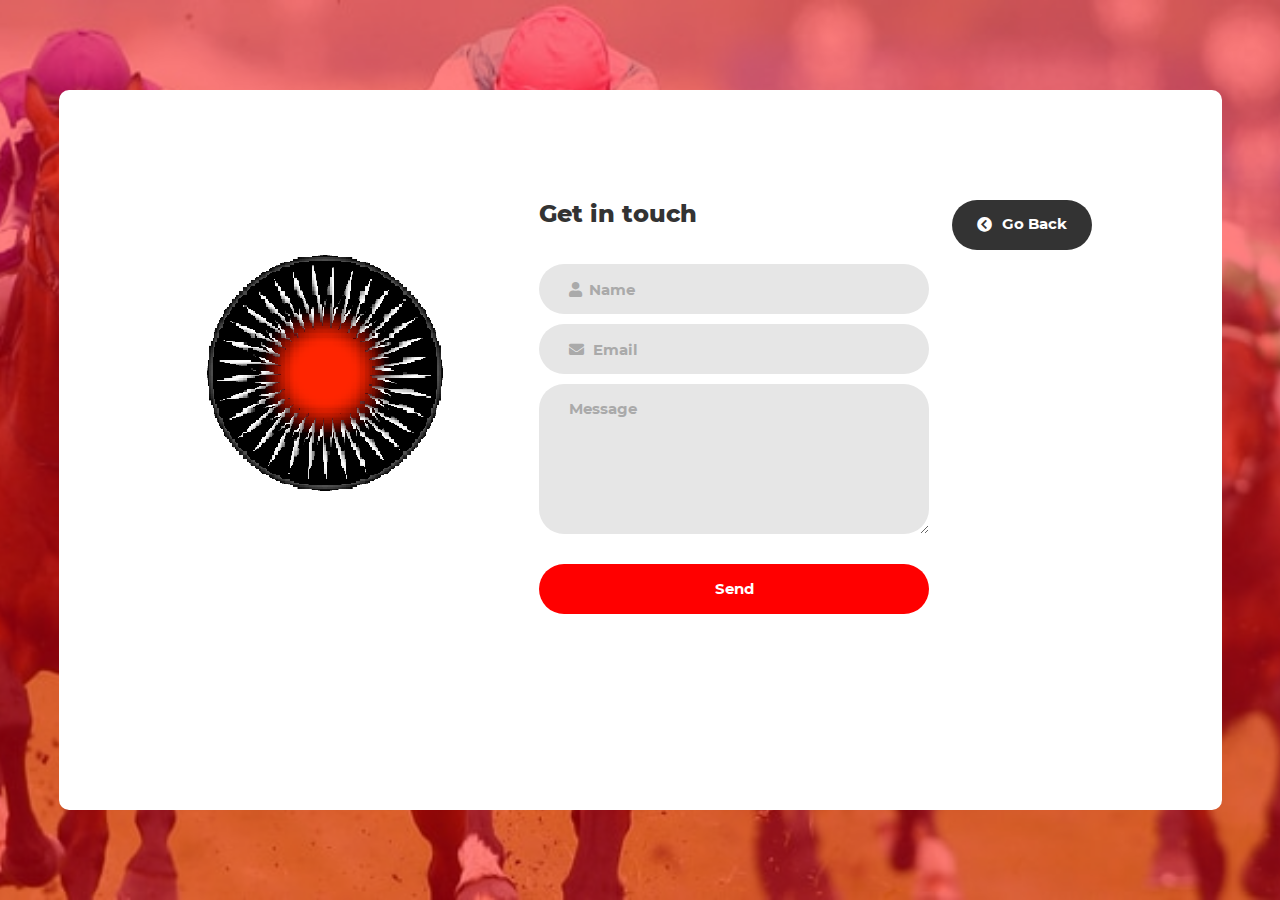
<file: winna.com.io/contact/contact.html>
<!DOCTYPE html>
<html lang="en">

	<head>
		<title>Contact Us</title>
		<meta charset="UTF-8">
		<meta name="viewport" content="width=device-width, initial-scale=1">
		<!--===============================================================================================-->
		<link rel="apple-touch-icon" sizes="180x180" href="../apple-touch-icon.png">
		<link rel="icon" type="image/png" sizes="32x32" href="../favicon-32x32.png">
		<link rel="icon" type="image/png" sizes="16x16" href="../favicon-16x16.png">
		<!--===============================================================================================-->
		<link rel="stylesheet" type="text/css" href="vendor/bootstrap/css/bootstrap.min.css">
		<!--===============================================================================================-->
		<link rel="stylesheet" type="text/css" href="fonts/font-awesome-4.7.0/css/font-awesome.min.css">
		<link rel="stylesheet" href="https://cdnjs.cloudflare.com/ajax/libs/font-awesome/5.10.2/css/all.min.css" />

		<!--===============================================================================================-->
		<link rel="stylesheet" type="text/css" href="vendor/animate/animate.css">
		<!--===============================================================================================-->
		<link rel="stylesheet" type="text/css" href="vendor/css-hamburgers/hamburgers.min.css">
		<!--===============================================================================================-->
		<link rel="stylesheet" type="text/css" href="vendor/select2/select2.min.css">
		<!--===============================================================================================-->
		<link rel="stylesheet" type="text/css" href="css/util.css">
		<link rel="stylesheet" type="text/css" href="css/main.css">
		<!--===============================================================================================-->
	</head>

	<body>

		<div class="bg-contact100" style="background-image: url(../images/horses.jpg);">
			<div class="container-contact100">
				<div class="wrap-contact100">
					<div class="contact100-pic js-tilt" data-tilt>
						<img src="images/winnatoken.png" alt="IMG">
					</div>

					<form class="contact100-form validate-form" action="https://formspree.io/f/mjvpyobd" method="POST">
						<span class="contact100-form-title">
							Get in touch
						</span>

						<div class="wrap-input100 validate-input" data-validate="Name is required">
							<input class="input100" type="text" name="name" placeholder="Name">
							<span class="focus-input100"></span>
							<span class="symbol-input100">
								<i class="fa fa-user" aria-hidden="true"></i>
							</span>
						</div>

						<div class="wrap-input100 validate-input" data-validate="Valid email is required: ex@abc.xyz">
							<input class="input100" type="text" name="email" placeholder="Email">
							<span class="focus-input100"></span>
							<span class="symbol-input100">
								<i class="fa fa-envelope" aria-hidden="true"></i>
							</span>
						</div>

						<div class="wrap-input100 validate-input" data-validate="Message is required">
							<textarea class="input100" name="message" placeholder="Message"></textarea>
							<span class="focus-input100"></span>
						</div>

						<div class="container-contact100-form-btn">
							<button type="submit" class="contact100-form-btn">
								Send
							</button></div>
					</form>
					<div class="goBack">
						<button onclick="window.location.href='../index.html'" type="button" class="goBack-btn">
							<i class="fas fa-chevron-circle-left"></i> Go Back </button>
					</div>
				</div>

			</div>
		</div>




		<!--===============================================================================================-->
		<script src="vendor/jquery/jquery-3.2.1.min.js"></script>
		<!--===============================================================================================-->
		<script src="vendor/bootstrap/js/popper.js"></script>
		<script src="vendor/bootstrap/js/bootstrap.min.js"></script>
		<!--===============================================================================================-->
		<script src="vendor/select2/select2.min.js"></script>
		<!--===============================================================================================-->
		<script src="vendor/tilt/tilt.jquery.min.js"></script>
		<script>
			$('.js-tilt').tilt({
				scale: 1.1
			})
		</script>
		<!--===============================================================================================-->
		<script src="js/main.js"></script>

		<!-- Global site tag (gtag.js) - Google Analytics -->
		<script async src="https://www.googletagmanager.com/gtag/js?id=UA-23581568-13"></script>
		<script>
			window.dataLayer = window.dataLayer || [];
			function gtag() { dataLayer.push(arguments); }
			gtag('js', new Date());

			gtag('config', 'UA-23581568-13');
		</script>

	</body>

</html>
</file>
<file: winna.com.io/contact/css/util.css>
/*[ FONT SIZE ]
///////////////////////////////////////////////////////////
*/
.fs-1 {font-size: 1px;}
.fs-2 {font-size: 2px;}
.fs-3 {font-size: 3px;}
.fs-4 {font-size: 4px;}
.fs-5 {font-size: 5px;}
.fs-6 {font-size: 6px;}
.fs-7 {font-size: 7px;}
.fs-8 {font-size: 8px;}
.fs-9 {font-size: 9px;}
.fs-10 {font-size: 10px;}
.fs-11 {font-size: 11px;}
.fs-12 {font-size: 12px;}
.fs-13 {font-size: 13px;}
.fs-14 {font-size: 14px;}
.fs-15 {font-size: 15px;}
.fs-16 {font-size: 16px;}
.fs-17 {font-size: 17px;}
.fs-18 {font-size: 18px;}
.fs-19 {font-size: 19px;}
.fs-20 {font-size: 20px;}
.fs-21 {font-size: 21px;}
.fs-22 {font-size: 22px;}
.fs-23 {font-size: 23px;}
.fs-24 {font-size: 24px;}
.fs-25 {font-size: 25px;}
.fs-26 {font-size: 26px;}
.fs-27 {font-size: 27px;}
.fs-28 {font-size: 28px;}
.fs-29 {font-size: 29px;}
.fs-30 {font-size: 30px;}
.fs-31 {font-size: 31px;}
.fs-32 {font-size: 32px;}
.fs-33 {font-size: 33px;}
.fs-34 {font-size: 34px;}
.fs-35 {font-size: 35px;}
.fs-36 {font-size: 36px;}
.fs-37 {font-size: 37px;}
.fs-38 {font-size: 38px;}
.fs-39 {font-size: 39px;}
.fs-40 {font-size: 40px;}
.fs-41 {font-size: 41px;}
.fs-42 {font-size: 42px;}
.fs-43 {font-size: 43px;}
.fs-44 {font-size: 44px;}
.fs-45 {font-size: 45px;}
.fs-46 {font-size: 46px;}
.fs-47 {font-size: 47px;}
.fs-48 {font-size: 48px;}
.fs-49 {font-size: 49px;}
.fs-50 {font-size: 50px;}
.fs-51 {font-size: 51px;}
.fs-52 {font-size: 52px;}
.fs-53 {font-size: 53px;}
.fs-54 {font-size: 54px;}
.fs-55 {font-size: 55px;}
.fs-56 {font-size: 56px;}
.fs-57 {font-size: 57px;}
.fs-58 {font-size: 58px;}
.fs-59 {font-size: 59px;}
.fs-60 {font-size: 60px;}
.fs-61 {font-size: 61px;}
.fs-62 {font-size: 62px;}
.fs-63 {font-size: 63px;}
.fs-64 {font-size: 64px;}
.fs-65 {font-size: 65px;}
.fs-66 {font-size: 66px;}
.fs-67 {font-size: 67px;}
.fs-68 {font-size: 68px;}
.fs-69 {font-size: 69px;}
.fs-70 {font-size: 70px;}
.fs-71 {font-size: 71px;}
.fs-72 {font-size: 72px;}
.fs-73 {font-size: 73px;}
.fs-74 {font-size: 74px;}
.fs-75 {font-size: 75px;}
.fs-76 {font-size: 76px;}
.fs-77 {font-size: 77px;}
.fs-78 {font-size: 78px;}
.fs-79 {font-size: 79px;}
.fs-80 {font-size: 80px;}
.fs-81 {font-size: 81px;}
.fs-82 {font-size: 82px;}
.fs-83 {font-size: 83px;}
.fs-84 {font-size: 84px;}
.fs-85 {font-size: 85px;}
.fs-86 {font-size: 86px;}
.fs-87 {font-size: 87px;}
.fs-88 {font-size: 88px;}
.fs-89 {font-size: 89px;}
.fs-90 {font-size: 90px;}
.fs-91 {font-size: 91px;}
.fs-92 {font-size: 92px;}
.fs-93 {font-size: 93px;}
.fs-94 {font-size: 94px;}
.fs-95 {font-size: 95px;}
.fs-96 {font-size: 96px;}
.fs-97 {font-size: 97px;}
.fs-98 {font-size: 98px;}
.fs-99 {font-size: 99px;}
.fs-100 {font-size: 100px;}
.fs-101 {font-size: 101px;}
.fs-102 {font-size: 102px;}
.fs-103 {font-size: 103px;}
.fs-104 {font-size: 104px;}
.fs-105 {font-size: 105px;}
.fs-106 {font-size: 106px;}
.fs-107 {font-size: 107px;}
.fs-108 {font-size: 108px;}
.fs-109 {font-size: 109px;}
.fs-110 {font-size: 110px;}
.fs-111 {font-size: 111px;}
.fs-112 {font-size: 112px;}
.fs-113 {font-size: 113px;}
.fs-114 {font-size: 114px;}
.fs-115 {font-size: 115px;}
.fs-116 {font-size: 116px;}
.fs-117 {font-size: 117px;}
.fs-118 {font-size: 118px;}
.fs-119 {font-size: 119px;}
.fs-120 {font-size: 120px;}
.fs-121 {font-size: 121px;}
.fs-122 {font-size: 122px;}
.fs-123 {font-size: 123px;}
.fs-124 {font-size: 124px;}
.fs-125 {font-size: 125px;}
.fs-126 {font-size: 126px;}
.fs-127 {font-size: 127px;}
.fs-128 {font-size: 128px;}
.fs-129 {font-size: 129px;}
.fs-130 {font-size: 130px;}
.fs-131 {font-size: 131px;}
.fs-132 {font-size: 132px;}
.fs-133 {font-size: 133px;}
.fs-134 {font-size: 134px;}
.fs-135 {font-size: 135px;}
.fs-136 {font-size: 136px;}
.fs-137 {font-size: 137px;}
.fs-138 {font-size: 138px;}
.fs-139 {font-size: 139px;}
.fs-140 {font-size: 140px;}
.fs-141 {font-size: 141px;}
.fs-142 {font-size: 142px;}
.fs-143 {font-size: 143px;}
.fs-144 {font-size: 144px;}
.fs-145 {font-size: 145px;}
.fs-146 {font-size: 146px;}
.fs-147 {font-size: 147px;}
.fs-148 {font-size: 148px;}
.fs-149 {font-size: 149px;}
.fs-150 {font-size: 150px;}
.fs-151 {font-size: 151px;}
.fs-152 {font-size: 152px;}
.fs-153 {font-size: 153px;}
.fs-154 {font-size: 154px;}
.fs-155 {font-size: 155px;}
.fs-156 {font-size: 156px;}
.fs-157 {font-size: 157px;}
.fs-158 {font-size: 158px;}
.fs-159 {font-size: 159px;}
.fs-160 {font-size: 160px;}
.fs-161 {font-size: 161px;}
.fs-162 {font-size: 162px;}
.fs-163 {font-size: 163px;}
.fs-164 {font-size: 164px;}
.fs-165 {font-size: 165px;}
.fs-166 {font-size: 166px;}
.fs-167 {font-size: 167px;}
.fs-168 {font-size: 168px;}
.fs-169 {font-size: 169px;}
.fs-170 {font-size: 170px;}
.fs-171 {font-size: 171px;}
.fs-172 {font-size: 172px;}
.fs-173 {font-size: 173px;}
.fs-174 {font-size: 174px;}
.fs-175 {font-size: 175px;}
.fs-176 {font-size: 176px;}
.fs-177 {font-size: 177px;}
.fs-178 {font-size: 178px;}
.fs-179 {font-size: 179px;}
.fs-180 {font-size: 180px;}
.fs-181 {font-size: 181px;}
.fs-182 {font-size: 182px;}
.fs-183 {font-size: 183px;}
.fs-184 {font-size: 184px;}
.fs-185 {font-size: 185px;}
.fs-186 {font-size: 186px;}
.fs-187 {font-size: 187px;}
.fs-188 {font-size: 188px;}
.fs-189 {font-size: 189px;}
.fs-190 {font-size: 190px;}
.fs-191 {font-size: 191px;}
.fs-192 {font-size: 192px;}
.fs-193 {font-size: 193px;}
.fs-194 {font-size: 194px;}
.fs-195 {font-size: 195px;}
.fs-196 {font-size: 196px;}
.fs-197 {font-size: 197px;}
.fs-198 {font-size: 198px;}
.fs-199 {font-size: 199px;}
.fs-200 {font-size: 200px;}

/*[ PADDING ]
///////////////////////////////////////////////////////////
*/
.p-t-0 {padding-top: 0px;}
.p-t-1 {padding-top: 1px;}
.p-t-2 {padding-top: 2px;}
.p-t-3 {padding-top: 3px;}
.p-t-4 {padding-top: 4px;}
.p-t-5 {padding-top: 5px;}
.p-t-6 {padding-top: 6px;}
.p-t-7 {padding-top: 7px;}
.p-t-8 {padding-top: 8px;}
.p-t-9 {padding-top: 9px;}
.p-t-10 {padding-top: 10px;}
.p-t-11 {padding-top: 11px;}
.p-t-12 {padding-top: 12px;}
.p-t-13 {padding-top: 13px;}
.p-t-14 {padding-top: 14px;}
.p-t-15 {padding-top: 15px;}
.p-t-16 {padding-top: 16px;}
.p-t-17 {padding-top: 17px;}
.p-t-18 {padding-top: 18px;}
.p-t-19 {padding-top: 19px;}
.p-t-20 {padding-top: 20px;}
.p-t-21 {padding-top: 21px;}
.p-t-22 {padding-top: 22px;}
.p-t-23 {padding-top: 23px;}
.p-t-24 {padding-top: 24px;}
.p-t-25 {padding-top: 25px;}
.p-t-26 {padding-top: 26px;}
.p-t-27 {padding-top: 27px;}
.p-t-28 {padding-top: 28px;}
.p-t-29 {padding-top: 29px;}
.p-t-30 {padding-top: 30px;}
.p-t-31 {padding-top: 31px;}
.p-t-32 {padding-top: 32px;}
.p-t-33 {padding-top: 33px;}
.p-t-34 {padding-top: 34px;}
.p-t-35 {padding-top: 35px;}
.p-t-36 {padding-top: 36px;}
.p-t-37 {padding-top: 37px;}
.p-t-38 {padding-top: 38px;}
.p-t-39 {padding-top: 39px;}
.p-t-40 {padding-top: 40px;}
.p-t-41 {padding-top: 41px;}
.p-t-42 {padding-top: 42px;}
.p-t-43 {padding-top: 43px;}
.p-t-44 {padding-top: 44px;}
.p-t-45 {padding-top: 45px;}
.p-t-46 {padding-top: 46px;}
.p-t-47 {padding-top: 47px;}
.p-t-48 {padding-top: 48px;}
.p-t-49 {padding-top: 49px;}
.p-t-50 {padding-top: 50px;}
.p-t-51 {padding-top: 51px;}
.p-t-52 {padding-top: 52px;}
.p-t-53 {padding-top: 53px;}
.p-t-54 {padding-top: 54px;}
.p-t-55 {padding-top: 55px;}
.p-t-56 {padding-top: 56px;}
.p-t-57 {padding-top: 57px;}
.p-t-58 {padding-top: 58px;}
.p-t-59 {padding-top: 59px;}
.p-t-60 {padding-top: 60px;}
.p-t-61 {padding-top: 61px;}
.p-t-62 {padding-top: 62px;}
.p-t-63 {padding-top: 63px;}
.p-t-64 {padding-top: 64px;}
.p-t-65 {padding-top: 65px;}
.p-t-66 {padding-top: 66px;}
.p-t-67 {padding-top: 67px;}
.p-t-68 {padding-top: 68px;}
.p-t-69 {padding-top: 69px;}
.p-t-70 {padding-top: 70px;}
.p-t-71 {padding-top: 71px;}
.p-t-72 {padding-top: 72px;}
.p-t-73 {padding-top: 73px;}
.p-t-74 {padding-top: 74px;}
.p-t-75 {padding-top: 75px;}
.p-t-76 {padding-top: 76px;}
.p-t-77 {padding-top: 77px;}
.p-t-78 {padding-top: 78px;}
.p-t-79 {padding-top: 79px;}
.p-t-80 {padding-top: 80px;}
.p-t-81 {padding-top: 81px;}
.p-t-82 {padding-top: 82px;}
.p-t-83 {padding-top: 83px;}
.p-t-84 {padding-top: 84px;}
.p-t-85 {padding-top: 85px;}
.p-t-86 {padding-top: 86px;}
.p-t-87 {padding-top: 87px;}
.p-t-88 {padding-top: 88px;}
.p-t-89 {padding-top: 89px;}
.p-t-90 {padding-top: 90px;}
.p-t-91 {padding-top: 91px;}
.p-t-92 {padding-top: 92px;}
.p-t-93 {padding-top: 93px;}
.p-t-94 {padding-top: 94px;}
.p-t-95 {padding-top: 95px;}
.p-t-96 {padding-top: 96px;}
.p-t-97 {padding-top: 97px;}
.p-t-98 {padding-top: 98px;}
.p-t-99 {padding-top: 99px;}
.p-t-100 {padding-top: 100px;}
.p-t-101 {padding-top: 101px;}
.p-t-102 {padding-top: 102px;}
.p-t-103 {padding-top: 103px;}
.p-t-104 {padding-top: 104px;}
.p-t-105 {padding-top: 105px;}
.p-t-106 {padding-top: 106px;}
.p-t-107 {padding-top: 107px;}
.p-t-108 {padding-top: 108px;}
.p-t-109 {padding-top: 109px;}
.p-t-110 {padding-top: 110px;}
.p-t-111 {padding-top: 111px;}
.p-t-112 {padding-top: 112px;}
.p-t-113 {padding-top: 113px;}
.p-t-114 {padding-top: 114px;}
.p-t-115 {padding-top: 115px;}
.p-t-116 {padding-top: 116px;}
.p-t-117 {padding-top: 117px;}
.p-t-118 {padding-top: 118px;}
.p-t-119 {padding-top: 119px;}
.p-t-120 {padding-top: 120px;}
.p-t-121 {padding-top: 121px;}
.p-t-122 {padding-top: 122px;}
.p-t-123 {padding-top: 123px;}
.p-t-124 {padding-top: 124px;}
.p-t-125 {padding-top: 125px;}
.p-t-126 {padding-top: 126px;}
.p-t-127 {padding-top: 127px;}
.p-t-128 {padding-top: 128px;}
.p-t-129 {padding-top: 129px;}
.p-t-130 {padding-top: 130px;}
.p-t-131 {padding-top: 131px;}
.p-t-132 {padding-top: 132px;}
.p-t-133 {padding-top: 133px;}
.p-t-134 {padding-top: 134px;}
.p-t-135 {padding-top: 135px;}
.p-t-136 {padding-top: 136px;}
.p-t-137 {padding-top: 137px;}
.p-t-138 {padding-top: 138px;}
.p-t-139 {padding-top: 139px;}
.p-t-140 {padding-top: 140px;}
.p-t-141 {padding-top: 141px;}
.p-t-142 {padding-top: 142px;}
.p-t-143 {padding-top: 143px;}
.p-t-144 {padding-top: 144px;}
.p-t-145 {padding-top: 145px;}
.p-t-146 {padding-top: 146px;}
.p-t-147 {padding-top: 147px;}
.p-t-148 {padding-top: 148px;}
.p-t-149 {padding-top: 149px;}
.p-t-150 {padding-top: 150px;}
.p-t-151 {padding-top: 151px;}
.p-t-152 {padding-top: 152px;}
.p-t-153 {padding-top: 153px;}
.p-t-154 {padding-top: 154px;}
.p-t-155 {padding-top: 155px;}
.p-t-156 {padding-top: 156px;}
.p-t-157 {padding-top: 157px;}
.p-t-158 {padding-top: 158px;}
.p-t-159 {padding-top: 159px;}
.p-t-160 {padding-top: 160px;}
.p-t-161 {padding-top: 161px;}
.p-t-162 {padding-top: 162px;}
.p-t-163 {padding-top: 163px;}
.p-t-164 {padding-top: 164px;}
.p-t-165 {padding-top: 165px;}
.p-t-166 {padding-top: 166px;}
.p-t-167 {padding-top: 167px;}
.p-t-168 {padding-top: 168px;}
.p-t-169 {padding-top: 169px;}
.p-t-170 {padding-top: 170px;}
.p-t-171 {padding-top: 171px;}
.p-t-172 {padding-top: 172px;}
.p-t-173 {padding-top: 173px;}
.p-t-174 {padding-top: 174px;}
.p-t-175 {padding-top: 175px;}
.p-t-176 {padding-top: 176px;}
.p-t-177 {padding-top: 177px;}
.p-t-178 {padding-top: 178px;}
.p-t-179 {padding-top: 179px;}
.p-t-180 {padding-top: 180px;}
.p-t-181 {padding-top: 181px;}
.p-t-182 {padding-top: 182px;}
.p-t-183 {padding-top: 183px;}
.p-t-184 {padding-top: 184px;}
.p-t-185 {padding-top: 185px;}
.p-t-186 {padding-top: 186px;}
.p-t-187 {padding-top: 187px;}
.p-t-188 {padding-top: 188px;}
.p-t-189 {padding-top: 189px;}
.p-t-190 {padding-top: 190px;}
.p-t-191 {padding-top: 191px;}
.p-t-192 {padding-top: 192px;}
.p-t-193 {padding-top: 193px;}
.p-t-194 {padding-top: 194px;}
.p-t-195 {padding-top: 195px;}
.p-t-196 {padding-top: 196px;}
.p-t-197 {padding-top: 197px;}
.p-t-198 {padding-top: 198px;}
.p-t-199 {padding-top: 199px;}
.p-t-200 {padding-top: 200px;}
.p-t-201 {padding-top: 201px;}
.p-t-202 {padding-top: 202px;}
.p-t-203 {padding-top: 203px;}
.p-t-204 {padding-top: 204px;}
.p-t-205 {padding-top: 205px;}
.p-t-206 {padding-top: 206px;}
.p-t-207 {padding-top: 207px;}
.p-t-208 {padding-top: 208px;}
.p-t-209 {padding-top: 209px;}
.p-t-210 {padding-top: 210px;}
.p-t-211 {padding-top: 211px;}
.p-t-212 {padding-top: 212px;}
.p-t-213 {padding-top: 213px;}
.p-t-214 {padding-top: 214px;}
.p-t-215 {padding-top: 215px;}
.p-t-216 {padding-top: 216px;}
.p-t-217 {padding-top: 217px;}
.p-t-218 {padding-top: 218px;}
.p-t-219 {padding-top: 219px;}
.p-t-220 {padding-top: 220px;}
.p-t-221 {padding-top: 221px;}
.p-t-222 {padding-top: 222px;}
.p-t-223 {padding-top: 223px;}
.p-t-224 {padding-top: 224px;}
.p-t-225 {padding-top: 225px;}
.p-t-226 {padding-top: 226px;}
.p-t-227 {padding-top: 227px;}
.p-t-228 {padding-top: 228px;}
.p-t-229 {padding-top: 229px;}
.p-t-230 {padding-top: 230px;}
.p-t-231 {padding-top: 231px;}
.p-t-232 {padding-top: 232px;}
.p-t-233 {padding-top: 233px;}
.p-t-234 {padding-top: 234px;}
.p-t-235 {padding-top: 235px;}
.p-t-236 {padding-top: 236px;}
.p-t-237 {padding-top: 237px;}
.p-t-238 {padding-top: 238px;}
.p-t-239 {padding-top: 239px;}
.p-t-240 {padding-top: 240px;}
.p-t-241 {padding-top: 241px;}
.p-t-242 {padding-top: 242px;}
.p-t-243 {padding-top: 243px;}
.p-t-244 {padding-top: 244px;}
.p-t-245 {padding-top: 245px;}
.p-t-246 {padding-top: 246px;}
.p-t-247 {padding-top: 247px;}
.p-t-248 {padding-top: 248px;}
.p-t-249 {padding-top: 249px;}
.p-t-250 {padding-top: 250px;}
.p-b-0 {padding-bottom: 0px;}
.p-b-1 {padding-bottom: 1px;}
.p-b-2 {padding-bottom: 2px;}
.p-b-3 {padding-bottom: 3px;}
.p-b-4 {padding-bottom: 4px;}
.p-b-5 {padding-bottom: 5px;}
.p-b-6 {padding-bottom: 6px;}
.p-b-7 {padding-bottom: 7px;}
.p-b-8 {padding-bottom: 8px;}
.p-b-9 {padding-bottom: 9px;}
.p-b-10 {padding-bottom: 10px;}
.p-b-11 {padding-bottom: 11px;}
.p-b-12 {padding-bottom: 12px;}
.p-b-13 {padding-bottom: 13px;}
.p-b-14 {padding-bottom: 14px;}
.p-b-15 {padding-bottom: 15px;}
.p-b-16 {padding-bottom: 16px;}
.p-b-17 {padding-bottom: 17px;}
.p-b-18 {padding-bottom: 18px;}
.p-b-19 {padding-bottom: 19px;}
.p-b-20 {padding-bottom: 20px;}
.p-b-21 {padding-bottom: 21px;}
.p-b-22 {padding-bottom: 22px;}
.p-b-23 {padding-bottom: 23px;}
.p-b-24 {padding-bottom: 24px;}
.p-b-25 {padding-bottom: 25px;}
.p-b-26 {padding-bottom: 26px;}
.p-b-27 {padding-bottom: 27px;}
.p-b-28 {padding-bottom: 28px;}
.p-b-29 {padding-bottom: 29px;}
.p-b-30 {padding-bottom: 30px;}
.p-b-31 {padding-bottom: 31px;}
.p-b-32 {padding-bottom: 32px;}
.p-b-33 {padding-bottom: 33px;}
.p-b-34 {padding-bottom: 34px;}
.p-b-35 {padding-bottom: 35px;}
.p-b-36 {padding-bottom: 36px;}
.p-b-37 {padding-bottom: 37px;}
.p-b-38 {padding-bottom: 38px;}
.p-b-39 {padding-bottom: 39px;}
.p-b-40 {padding-bottom: 40px;}
.p-b-41 {padding-bottom: 41px;}
.p-b-42 {padding-bottom: 42px;}
.p-b-43 {padding-bottom: 43px;}
.p-b-44 {padding-bottom: 44px;}
.p-b-45 {padding-bottom: 45px;}
.p-b-46 {padding-bottom: 46px;}
.p-b-47 {padding-bottom: 47px;}
.p-b-48 {padding-bottom: 48px;}
.p-b-49 {padding-bottom: 49px;}
.p-b-50 {padding-bottom: 50px;}
.p-b-51 {padding-bottom: 51px;}
.p-b-52 {padding-bottom: 52px;}
.p-b-53 {padding-bottom: 53px;}
.p-b-54 {padding-bottom: 54px;}
.p-b-55 {padding-bottom: 55px;}
.p-b-56 {padding-bottom: 56px;}
.p-b-57 {padding-bottom: 57px;}
.p-b-58 {padding-bottom: 58px;}
.p-b-59 {padding-bottom: 59px;}
.p-b-60 {padding-bottom: 60px;}
.p-b-61 {padding-bottom: 61px;}
.p-b-62 {padding-bottom: 62px;}
.p-b-63 {padding-bottom: 63px;}
.p-b-64 {padding-bottom: 64px;}
.p-b-65 {padding-bottom: 65px;}
.p-b-66 {padding-bottom: 66px;}
.p-b-67 {padding-bottom: 67px;}
.p-b-68 {padding-bottom: 68px;}
.p-b-69 {padding-bottom: 69px;}
.p-b-70 {padding-bottom: 70px;}
.p-b-71 {padding-bottom: 71px;}
.p-b-72 {padding-bottom: 72px;}
.p-b-73 {padding-bottom: 73px;}
.p-b-74 {padding-bottom: 74px;}
.p-b-75 {padding-bottom: 75px;}
.p-b-76 {padding-bottom: 76px;}
.p-b-77 {padding-bottom: 77px;}
.p-b-78 {padding-bottom: 78px;}
.p-b-79 {padding-bottom: 79px;}
.p-b-80 {padding-bottom: 80px;}
.p-b-81 {padding-bottom: 81px;}
.p-b-82 {padding-bottom: 82px;}
.p-b-83 {padding-bottom: 83px;}
.p-b-84 {padding-bottom: 84px;}
.p-b-85 {padding-bottom: 85px;}
.p-b-86 {padding-bottom: 86px;}
.p-b-87 {padding-bottom: 87px;}
.p-b-88 {padding-bottom: 88px;}
.p-b-89 {padding-bottom: 89px;}
.p-b-90 {padding-bottom: 90px;}
.p-b-91 {padding-bottom: 91px;}
.p-b-92 {padding-bottom: 92px;}
.p-b-93 {padding-bottom: 93px;}
.p-b-94 {padding-bottom: 94px;}
.p-b-95 {padding-bottom: 95px;}
.p-b-96 {padding-bottom: 96px;}
.p-b-97 {padding-bottom: 97px;}
.p-b-98 {padding-bottom: 98px;}
.p-b-99 {padding-bottom: 99px;}
.p-b-100 {padding-bottom: 100px;}
.p-b-101 {padding-bottom: 101px;}
.p-b-102 {padding-bottom: 102px;}
.p-b-103 {padding-bottom: 103px;}
.p-b-104 {padding-bottom: 104px;}
.p-b-105 {padding-bottom: 105px;}
.p-b-106 {padding-bottom: 106px;}
.p-b-107 {padding-bottom: 107px;}
.p-b-108 {padding-bottom: 108px;}
.p-b-109 {padding-bottom: 109px;}
.p-b-110 {padding-bottom: 110px;}
.p-b-111 {padding-bottom: 111px;}
.p-b-112 {padding-bottom: 112px;}
.p-b-113 {padding-bottom: 113px;}
.p-b-114 {padding-bottom: 114px;}
.p-b-115 {padding-bottom: 115px;}
.p-b-116 {padding-bottom: 116px;}
.p-b-117 {padding-bottom: 117px;}
.p-b-118 {padding-bottom: 118px;}
.p-b-119 {padding-bottom: 119px;}
.p-b-120 {padding-bottom: 120px;}
.p-b-121 {padding-bottom: 121px;}
.p-b-122 {padding-bottom: 122px;}
.p-b-123 {padding-bottom: 123px;}
.p-b-124 {padding-bottom: 124px;}
.p-b-125 {padding-bottom: 125px;}
.p-b-126 {padding-bottom: 126px;}
.p-b-127 {padding-bottom: 127px;}
.p-b-128 {padding-bottom: 128px;}
.p-b-129 {padding-bottom: 129px;}
.p-b-130 {padding-bottom: 130px;}
.p-b-131 {padding-bottom: 131px;}
.p-b-132 {padding-bottom: 132px;}
.p-b-133 {padding-bottom: 133px;}
.p-b-134 {padding-bottom: 134px;}
.p-b-135 {padding-bottom: 135px;}
.p-b-136 {padding-bottom: 136px;}
.p-b-137 {padding-bottom: 137px;}
.p-b-138 {padding-bottom: 138px;}
.p-b-139 {padding-bottom: 139px;}
.p-b-140 {padding-bottom: 140px;}
.p-b-141 {padding-bottom: 141px;}
.p-b-142 {padding-bottom: 142px;}
.p-b-143 {padding-bottom: 143px;}
.p-b-144 {padding-bottom: 144px;}
.p-b-145 {padding-bottom: 145px;}
.p-b-146 {padding-bottom: 146px;}
.p-b-147 {padding-bottom: 147px;}
.p-b-148 {padding-bottom: 148px;}
.p-b-149 {padding-bottom: 149px;}
.p-b-150 {padding-bottom: 150px;}
.p-b-151 {padding-bottom: 151px;}
.p-b-152 {padding-bottom: 152px;}
.p-b-153 {padding-bottom: 153px;}
.p-b-154 {padding-bottom: 154px;}
.p-b-155 {padding-bottom: 155px;}
.p-b-156 {padding-bottom: 156px;}
.p-b-157 {padding-bottom: 157px;}
.p-b-158 {padding-bottom: 158px;}
.p-b-159 {padding-bottom: 159px;}
.p-b-160 {padding-bottom: 160px;}
.p-b-161 {padding-bottom: 161px;}
.p-b-162 {padding-bottom: 162px;}
.p-b-163 {padding-bottom: 163px;}
.p-b-164 {padding-bottom: 164px;}
.p-b-165 {padding-bottom: 165px;}
.p-b-166 {padding-bottom: 166px;}
.p-b-167 {padding-bottom: 167px;}
.p-b-168 {padding-bottom: 168px;}
.p-b-169 {padding-bottom: 169px;}
.p-b-170 {padding-bottom: 170px;}
.p-b-171 {padding-bottom: 171px;}
.p-b-172 {padding-bottom: 172px;}
.p-b-173 {padding-bottom: 173px;}
.p-b-174 {padding-bottom: 174px;}
.p-b-175 {padding-bottom: 175px;}
.p-b-176 {padding-bottom: 176px;}
.p-b-177 {padding-bottom: 177px;}
.p-b-178 {padding-bottom: 178px;}
.p-b-179 {padding-bottom: 179px;}
.p-b-180 {padding-bottom: 180px;}
.p-b-181 {padding-bottom: 181px;}
.p-b-182 {padding-bottom: 182px;}
.p-b-183 {padding-bottom: 183px;}
.p-b-184 {padding-bottom: 184px;}
.p-b-185 {padding-bottom: 185px;}
.p-b-186 {padding-bottom: 186px;}
.p-b-187 {padding-bottom: 187px;}
.p-b-188 {padding-bottom: 188px;}
.p-b-189 {padding-bottom: 189px;}
.p-b-190 {padding-bottom: 190px;}
.p-b-191 {padding-bottom: 191px;}
.p-b-192 {padding-bottom: 192px;}
.p-b-193 {padding-bottom: 193px;}
.p-b-194 {padding-bottom: 194px;}
.p-b-195 {padding-bottom: 195px;}
.p-b-196 {padding-bottom: 196px;}
.p-b-197 {padding-bottom: 197px;}
.p-b-198 {padding-bottom: 198px;}
.p-b-199 {padding-bottom: 199px;}
.p-b-200 {padding-bottom: 200px;}
.p-b-201 {padding-bottom: 201px;}
.p-b-202 {padding-bottom: 202px;}
.p-b-203 {padding-bottom: 203px;}
.p-b-204 {padding-bottom: 204px;}
.p-b-205 {padding-bottom: 205px;}
.p-b-206 {padding-bottom: 206px;}
.p-b-207 {padding-bottom: 207px;}
.p-b-208 {padding-bottom: 208px;}
.p-b-209 {padding-bottom: 209px;}
.p-b-210 {padding-bottom: 210px;}
.p-b-211 {padding-bottom: 211px;}
.p-b-212 {padding-bottom: 212px;}
.p-b-213 {padding-bottom: 213px;}
.p-b-214 {padding-bottom: 214px;}
.p-b-215 {padding-bottom: 215px;}
.p-b-216 {padding-bottom: 216px;}
.p-b-217 {padding-bottom: 217px;}
.p-b-218 {padding-bottom: 218px;}
.p-b-219 {padding-bottom: 219px;}
.p-b-220 {padding-bottom: 220px;}
.p-b-221 {padding-bottom: 221px;}
.p-b-222 {padding-bottom: 222px;}
.p-b-223 {padding-bottom: 223px;}
.p-b-224 {padding-bottom: 224px;}
.p-b-225 {padding-bottom: 225px;}
.p-b-226 {padding-bottom: 226px;}
.p-b-227 {padding-bottom: 227px;}
.p-b-228 {padding-bottom: 228px;}
.p-b-229 {padding-bottom: 229px;}
.p-b-230 {padding-bottom: 230px;}
.p-b-231 {padding-bottom: 231px;}
.p-b-232 {padding-bottom: 232px;}
.p-b-233 {padding-bottom: 233px;}
.p-b-234 {padding-bottom: 234px;}
.p-b-235 {padding-bottom: 235px;}
.p-b-236 {padding-bottom: 236px;}
.p-b-237 {padding-bottom: 237px;}
.p-b-238 {padding-bottom: 238px;}
.p-b-239 {padding-bottom: 239px;}
.p-b-240 {padding-bottom: 240px;}
.p-b-241 {padding-bottom: 241px;}
.p-b-242 {padding-bottom: 242px;}
.p-b-243 {padding-bottom: 243px;}
.p-b-244 {padding-bottom: 244px;}
.p-b-245 {padding-bottom: 245px;}
.p-b-246 {padding-bottom: 246px;}
.p-b-247 {padding-bottom: 247px;}
.p-b-248 {padding-bottom: 248px;}
.p-b-249 {padding-bottom: 249px;}
.p-b-250 {padding-bottom: 250px;}
.p-l-0 {padding-left: 0px;}
.p-l-1 {padding-left: 1px;}
.p-l-2 {padding-left: 2px;}
.p-l-3 {padding-left: 3px;}
.p-l-4 {padding-left: 4px;}
.p-l-5 {padding-left: 5px;}
.p-l-6 {padding-left: 6px;}
.p-l-7 {padding-left: 7px;}
.p-l-8 {padding-left: 8px;}
.p-l-9 {padding-left: 9px;}
.p-l-10 {padding-left: 10px;}
.p-l-11 {padding-left: 11px;}
.p-l-12 {padding-left: 12px;}
.p-l-13 {padding-left: 13px;}
.p-l-14 {padding-left: 14px;}
.p-l-15 {padding-left: 15px;}
.p-l-16 {padding-left: 16px;}
.p-l-17 {padding-left: 17px;}
.p-l-18 {padding-left: 18px;}
.p-l-19 {padding-left: 19px;}
.p-l-20 {padding-left: 20px;}
.p-l-21 {padding-left: 21px;}
.p-l-22 {padding-left: 22px;}
.p-l-23 {padding-left: 23px;}
.p-l-24 {padding-left: 24px;}
.p-l-25 {padding-left: 25px;}
.p-l-26 {padding-left: 26px;}
.p-l-27 {padding-left: 27px;}
.p-l-28 {padding-left: 28px;}
.p-l-29 {padding-left: 29px;}
.p-l-30 {padding-left: 30px;}
.p-l-31 {padding-left: 31px;}
.p-l-32 {padding-left: 32px;}
.p-l-33 {padding-left: 33px;}
.p-l-34 {padding-left: 34px;}
.p-l-35 {padding-left: 35px;}
.p-l-36 {padding-left: 36px;}
.p-l-37 {padding-left: 37px;}
.p-l-38 {padding-left: 38px;}
.p-l-39 {padding-left: 39px;}
.p-l-40 {padding-left: 40px;}
.p-l-41 {padding-left: 41px;}
.p-l-42 {padding-left: 42px;}
.p-l-43 {padding-left: 43px;}
.p-l-44 {padding-left: 44px;}
.p-l-45 {padding-left: 45px;}
.p-l-46 {padding-left: 46px;}
.p-l-47 {padding-left: 47px;}
.p-l-48 {padding-left: 48px;}
.p-l-49 {padding-left: 49px;}
.p-l-50 {padding-left: 50px;}
.p-l-51 {padding-left: 51px;}
.p-l-52 {padding-left: 52px;}
.p-l-53 {padding-left: 53px;}
.p-l-54 {padding-left: 54px;}
.p-l-55 {padding-left: 55px;}
.p-l-56 {padding-left: 56px;}
.p-l-57 {padding-left: 57px;}
.p-l-58 {padding-left: 58px;}
.p-l-59 {padding-left: 59px;}
.p-l-60 {padding-left: 60px;}
.p-l-61 {padding-left: 61px;}
.p-l-62 {padding-left: 62px;}
.p-l-63 {padding-left: 63px;}
.p-l-64 {padding-left: 64px;}
.p-l-65 {padding-left: 65px;}
.p-l-66 {padding-left: 66px;}
.p-l-67 {padding-left: 67px;}
.p-l-68 {padding-left: 68px;}
.p-l-69 {padding-left: 69px;}
.p-l-70 {padding-left: 70px;}
.p-l-71 {padding-left: 71px;}
.p-l-72 {padding-left: 72px;}
.p-l-73 {padding-left: 73px;}
.p-l-74 {padding-left: 74px;}
.p-l-75 {padding-left: 75px;}
.p-l-76 {padding-left: 76px;}
.p-l-77 {padding-left: 77px;}
.p-l-78 {padding-left: 78px;}
.p-l-79 {padding-left: 79px;}
.p-l-80 {padding-left: 80px;}
.p-l-81 {padding-left: 81px;}
.p-l-82 {padding-left: 82px;}
.p-l-83 {padding-left: 83px;}
.p-l-84 {padding-left: 84px;}
.p-l-85 {padding-left: 85px;}
.p-l-86 {padding-left: 86px;}
.p-l-87 {padding-left: 87px;}
.p-l-88 {padding-left: 88px;}
.p-l-89 {padding-left: 89px;}
.p-l-90 {padding-left: 90px;}
.p-l-91 {padding-left: 91px;}
.p-l-92 {padding-left: 92px;}
.p-l-93 {padding-left: 93px;}
.p-l-94 {padding-left: 94px;}
.p-l-95 {padding-left: 95px;}
.p-l-96 {padding-left: 96px;}
.p-l-97 {padding-left: 97px;}
.p-l-98 {padding-left: 98px;}
.p-l-99 {padding-left: 99px;}
.p-l-100 {padding-left: 100px;}
.p-l-101 {padding-left: 101px;}
.p-l-102 {padding-left: 102px;}
.p-l-103 {padding-left: 103px;}
.p-l-104 {padding-left: 104px;}
.p-l-105 {padding-left: 105px;}
.p-l-106 {padding-left: 106px;}
.p-l-107 {padding-left: 107px;}
.p-l-108 {padding-left: 108px;}
.p-l-109 {padding-left: 109px;}
.p-l-110 {padding-left: 110px;}
.p-l-111 {padding-left: 111px;}
.p-l-112 {padding-left: 112px;}
.p-l-113 {padding-left: 113px;}
.p-l-114 {padding-left: 114px;}
.p-l-115 {padding-left: 115px;}
.p-l-116 {padding-left: 116px;}
.p-l-117 {padding-left: 117px;}
.p-l-118 {padding-left: 118px;}
.p-l-119 {padding-left: 119px;}
.p-l-120 {padding-left: 120px;}
.p-l-121 {padding-left: 121px;}
.p-l-122 {padding-left: 122px;}
.p-l-123 {padding-left: 123px;}
.p-l-124 {padding-left: 124px;}
.p-l-125 {padding-left: 125px;}
.p-l-126 {padding-left: 126px;}
.p-l-127 {padding-left: 127px;}
.p-l-128 {padding-left: 128px;}
.p-l-129 {padding-left: 129px;}
.p-l-130 {padding-left: 130px;}
.p-l-131 {padding-left: 131px;}
.p-l-132 {padding-left: 132px;}
.p-l-133 {padding-left: 133px;}
.p-l-134 {padding-left: 134px;}
.p-l-135 {padding-left: 135px;}
.p-l-136 {padding-left: 136px;}
.p-l-137 {padding-left: 137px;}
.p-l-138 {padding-left: 138px;}
.p-l-139 {padding-left: 139px;}
.p-l-140 {padding-left: 140px;}
.p-l-141 {padding-left: 141px;}
.p-l-142 {padding-left: 142px;}
.p-l-143 {padding-left: 143px;}
.p-l-144 {padding-left: 144px;}
.p-l-145 {padding-left: 145px;}
.p-l-146 {padding-left: 146px;}
.p-l-147 {padding-left: 147px;}
.p-l-148 {padding-left: 148px;}
.p-l-149 {padding-left: 149px;}
.p-l-150 {padding-left: 150px;}
.p-l-151 {padding-left: 151px;}
.p-l-152 {padding-left: 152px;}
.p-l-153 {padding-left: 153px;}
.p-l-154 {padding-left: 154px;}
.p-l-155 {padding-left: 155px;}
.p-l-156 {padding-left: 156px;}
.p-l-157 {padding-left: 157px;}
.p-l-158 {padding-left: 158px;}
.p-l-159 {padding-left: 159px;}
.p-l-160 {padding-left: 160px;}
.p-l-161 {padding-left: 161px;}
.p-l-162 {padding-left: 162px;}
.p-l-163 {padding-left: 163px;}
.p-l-164 {padding-left: 164px;}
.p-l-165 {padding-left: 165px;}
.p-l-166 {padding-left: 166px;}
.p-l-167 {padding-left: 167px;}
.p-l-168 {padding-left: 168px;}
.p-l-169 {padding-left: 169px;}
.p-l-170 {padding-left: 170px;}
.p-l-171 {padding-left: 171px;}
.p-l-172 {padding-left: 172px;}
.p-l-173 {padding-left: 173px;}
.p-l-174 {padding-left: 174px;}
.p-l-175 {padding-left: 175px;}
.p-l-176 {padding-left: 176px;}
.p-l-177 {padding-left: 177px;}
.p-l-178 {padding-left: 178px;}
.p-l-179 {padding-left: 179px;}
.p-l-180 {padding-left: 180px;}
.p-l-181 {padding-left: 181px;}
.p-l-182 {padding-left: 182px;}
.p-l-183 {padding-left: 183px;}
.p-l-184 {padding-left: 184px;}
.p-l-185 {padding-left: 185px;}
.p-l-186 {padding-left: 186px;}
.p-l-187 {padding-left: 187px;}
.p-l-188 {padding-left: 188px;}
.p-l-189 {padding-left: 189px;}
.p-l-190 {padding-left: 190px;}
.p-l-191 {padding-left: 191px;}
.p-l-192 {padding-left: 192px;}
.p-l-193 {padding-left: 193px;}
.p-l-194 {padding-left: 194px;}
.p-l-195 {padding-left: 195px;}
.p-l-196 {padding-left: 196px;}
.p-l-197 {padding-left: 197px;}
.p-l-198 {padding-left: 198px;}
.p-l-199 {padding-left: 199px;}
.p-l-200 {padding-left: 200px;}
.p-l-201 {padding-left: 201px;}
.p-l-202 {padding-left: 202px;}
.p-l-203 {padding-left: 203px;}
.p-l-204 {padding-left: 204px;}
.p-l-205 {padding-left: 205px;}
.p-l-206 {padding-left: 206px;}
.p-l-207 {padding-left: 207px;}
.p-l-208 {padding-left: 208px;}
.p-l-209 {padding-left: 209px;}
.p-l-210 {padding-left: 210px;}
.p-l-211 {padding-left: 211px;}
.p-l-212 {padding-left: 212px;}
.p-l-213 {padding-left: 213px;}
.p-l-214 {padding-left: 214px;}
.p-l-215 {padding-left: 215px;}
.p-l-216 {padding-left: 216px;}
.p-l-217 {padding-left: 217px;}
.p-l-218 {padding-left: 218px;}
.p-l-219 {padding-left: 219px;}
.p-l-220 {padding-left: 220px;}
.p-l-221 {padding-left: 221px;}
.p-l-222 {padding-left: 222px;}
.p-l-223 {padding-left: 223px;}
.p-l-224 {padding-left: 224px;}
.p-l-225 {padding-left: 225px;}
.p-l-226 {padding-left: 226px;}
.p-l-227 {padding-left: 227px;}
.p-l-228 {padding-left: 228px;}
.p-l-229 {padding-left: 229px;}
.p-l-230 {padding-left: 230px;}
.p-l-231 {padding-left: 231px;}
.p-l-232 {padding-left: 232px;}
.p-l-233 {padding-left: 233px;}
.p-l-234 {padding-left: 234px;}
.p-l-235 {padding-left: 235px;}
.p-l-236 {padding-left: 236px;}
.p-l-237 {padding-left: 237px;}
.p-l-238 {padding-left: 238px;}
.p-l-239 {padding-left: 239px;}
.p-l-240 {padding-left: 240px;}
.p-l-241 {padding-left: 241px;}
.p-l-242 {padding-left: 242px;}
.p-l-243 {padding-left: 243px;}
.p-l-244 {padding-left: 244px;}
.p-l-245 {padding-left: 245px;}
.p-l-246 {padding-left: 246px;}
.p-l-247 {padding-left: 247px;}
.p-l-248 {padding-left: 248px;}
.p-l-249 {padding-left: 249px;}
.p-l-250 {padding-left: 250px;}
.p-r-0 {padding-right: 0px;}
.p-r-1 {padding-right: 1px;}
.p-r-2 {padding-right: 2px;}
.p-r-3 {padding-right: 3px;}
.p-r-4 {padding-right: 4px;}
.p-r-5 {padding-right: 5px;}
.p-r-6 {padding-right: 6px;}
.p-r-7 {padding-right: 7px;}
.p-r-8 {padding-right: 8px;}
.p-r-9 {padding-right: 9px;}
.p-r-10 {padding-right: 10px;}
.p-r-11 {padding-right: 11px;}
.p-r-12 {padding-right: 12px;}
.p-r-13 {padding-right: 13px;}
.p-r-14 {padding-right: 14px;}
.p-r-15 {padding-right: 15px;}
.p-r-16 {padding-right: 16px;}
.p-r-17 {padding-right: 17px;}
.p-r-18 {padding-right: 18px;}
.p-r-19 {padding-right: 19px;}
.p-r-20 {padding-right: 20px;}
.p-r-21 {padding-right: 21px;}
.p-r-22 {padding-right: 22px;}
.p-r-23 {padding-right: 23px;}
.p-r-24 {padding-right: 24px;}
.p-r-25 {padding-right: 25px;}
.p-r-26 {padding-right: 26px;}
.p-r-27 {padding-right: 27px;}
.p-r-28 {padding-right: 28px;}
.p-r-29 {padding-right: 29px;}
.p-r-30 {padding-right: 30px;}
.p-r-31 {padding-right: 31px;}
.p-r-32 {padding-right: 32px;}
.p-r-33 {padding-right: 33px;}
.p-r-34 {padding-right: 34px;}
.p-r-35 {padding-right: 35px;}
.p-r-36 {padding-right: 36px;}
.p-r-37 {padding-right: 37px;}
.p-r-38 {padding-right: 38px;}
.p-r-39 {padding-right: 39px;}
.p-r-40 {padding-right: 40px;}
.p-r-41 {padding-right: 41px;}
.p-r-42 {padding-right: 42px;}
.p-r-43 {padding-right: 43px;}
.p-r-44 {padding-right: 44px;}
.p-r-45 {padding-right: 45px;}
.p-r-46 {padding-right: 46px;}
.p-r-47 {padding-right: 47px;}
.p-r-48 {padding-right: 48px;}
.p-r-49 {padding-right: 49px;}
.p-r-50 {padding-right: 50px;}
.p-r-51 {padding-right: 51px;}
.p-r-52 {padding-right: 52px;}
.p-r-53 {padding-right: 53px;}
.p-r-54 {padding-right: 54px;}
.p-r-55 {padding-right: 55px;}
.p-r-56 {padding-right: 56px;}
.p-r-57 {padding-right: 57px;}
.p-r-58 {padding-right: 58px;}
.p-r-59 {padding-right: 59px;}
.p-r-60 {padding-right: 60px;}
.p-r-61 {padding-right: 61px;}
.p-r-62 {padding-right: 62px;}
.p-r-63 {padding-right: 63px;}
.p-r-64 {padding-right: 64px;}
.p-r-65 {padding-right: 65px;}
.p-r-66 {padding-right: 66px;}
.p-r-67 {padding-right: 67px;}
.p-r-68 {padding-right: 68px;}
.p-r-69 {padding-right: 69px;}
.p-r-70 {padding-right: 70px;}
.p-r-71 {padding-right: 71px;}
.p-r-72 {padding-right: 72px;}
.p-r-73 {padding-right: 73px;}
.p-r-74 {padding-right: 74px;}
.p-r-75 {padding-right: 75px;}
.p-r-76 {padding-right: 76px;}
.p-r-77 {padding-right: 77px;}
.p-r-78 {padding-right: 78px;}
.p-r-79 {padding-right: 79px;}
.p-r-80 {padding-right: 80px;}
.p-r-81 {padding-right: 81px;}
.p-r-82 {padding-right: 82px;}
.p-r-83 {padding-right: 83px;}
.p-r-84 {padding-right: 84px;}
.p-r-85 {padding-right: 85px;}
.p-r-86 {padding-right: 86px;}
.p-r-87 {padding-right: 87px;}
.p-r-88 {padding-right: 88px;}
.p-r-89 {padding-right: 89px;}
.p-r-90 {padding-right: 90px;}
.p-r-91 {padding-right: 91px;}
.p-r-92 {padding-right: 92px;}
.p-r-93 {padding-right: 93px;}
.p-r-94 {padding-right: 94px;}
.p-r-95 {padding-right: 95px;}
.p-r-96 {padding-right: 96px;}
.p-r-97 {padding-right: 97px;}
.p-r-98 {padding-right: 98px;}
.p-r-99 {padding-right: 99px;}
.p-r-100 {padding-right: 100px;}
.p-r-101 {padding-right: 101px;}
.p-r-102 {padding-right: 102px;}
.p-r-103 {padding-right: 103px;}
.p-r-104 {padding-right: 104px;}
.p-r-105 {padding-right: 105px;}
.p-r-106 {padding-right: 106px;}
.p-r-107 {padding-right: 107px;}
.p-r-108 {padding-right: 108px;}
.p-r-109 {padding-right: 109px;}
.p-r-110 {padding-right: 110px;}
.p-r-111 {padding-right: 111px;}
.p-r-112 {padding-right: 112px;}
.p-r-113 {padding-right: 113px;}
.p-r-114 {padding-right: 114px;}
.p-r-115 {padding-right: 115px;}
.p-r-116 {padding-right: 116px;}
.p-r-117 {padding-right: 117px;}
.p-r-118 {padding-right: 118px;}
.p-r-119 {padding-right: 119px;}
.p-r-120 {padding-right: 120px;}
.p-r-121 {padding-right: 121px;}
.p-r-122 {padding-right: 122px;}
.p-r-123 {padding-right: 123px;}
.p-r-124 {padding-right: 124px;}
.p-r-125 {padding-right: 125px;}
.p-r-126 {padding-right: 126px;}
.p-r-127 {padding-right: 127px;}
.p-r-128 {padding-right: 128px;}
.p-r-129 {padding-right: 129px;}
.p-r-130 {padding-right: 130px;}
.p-r-131 {padding-right: 131px;}
.p-r-132 {padding-right: 132px;}
.p-r-133 {padding-right: 133px;}
.p-r-134 {padding-right: 134px;}
.p-r-135 {padding-right: 135px;}
.p-r-136 {padding-right: 136px;}
.p-r-137 {padding-right: 137px;}
.p-r-138 {padding-right: 138px;}
.p-r-139 {padding-right: 139px;}
.p-r-140 {padding-right: 140px;}
.p-r-141 {padding-right: 141px;}
.p-r-142 {padding-right: 142px;}
.p-r-143 {padding-right: 143px;}
.p-r-144 {padding-right: 144px;}
.p-r-145 {padding-right: 145px;}
.p-r-146 {padding-right: 146px;}
.p-r-147 {padding-right: 147px;}
.p-r-148 {padding-right: 148px;}
.p-r-149 {padding-right: 149px;}
.p-r-150 {padding-right: 150px;}
.p-r-151 {padding-right: 151px;}
.p-r-152 {padding-right: 152px;}
.p-r-153 {padding-right: 153px;}
.p-r-154 {padding-right: 154px;}
.p-r-155 {padding-right: 155px;}
.p-r-156 {padding-right: 156px;}
.p-r-157 {padding-right: 157px;}
.p-r-158 {padding-right: 158px;}
.p-r-159 {padding-right: 159px;}
.p-r-160 {padding-right: 160px;}
.p-r-161 {padding-right: 161px;}
.p-r-162 {padding-right: 162px;}
.p-r-163 {padding-right: 163px;}
.p-r-164 {padding-right: 164px;}
.p-r-165 {padding-right: 165px;}
.p-r-166 {padding-right: 166px;}
.p-r-167 {padding-right: 167px;}
.p-r-168 {padding-right: 168px;}
.p-r-169 {padding-right: 169px;}
.p-r-170 {padding-right: 170px;}
.p-r-171 {padding-right: 171px;}
.p-r-172 {padding-right: 172px;}
.p-r-173 {padding-right: 173px;}
.p-r-174 {padding-right: 174px;}
.p-r-175 {padding-right: 175px;}
.p-r-176 {padding-right: 176px;}
.p-r-177 {padding-right: 177px;}
.p-r-178 {padding-right: 178px;}
.p-r-179 {padding-right: 179px;}
.p-r-180 {padding-right: 180px;}
.p-r-181 {padding-right: 181px;}
.p-r-182 {padding-right: 182px;}
.p-r-183 {padding-right: 183px;}
.p-r-184 {padding-right: 184px;}
.p-r-185 {padding-right: 185px;}
.p-r-186 {padding-right: 186px;}
.p-r-187 {padding-right: 187px;}
.p-r-188 {padding-right: 188px;}
.p-r-189 {padding-right: 189px;}
.p-r-190 {padding-right: 190px;}
.p-r-191 {padding-right: 191px;}
.p-r-192 {padding-right: 192px;}
.p-r-193 {padding-right: 193px;}
.p-r-194 {padding-right: 194px;}
.p-r-195 {padding-right: 195px;}
.p-r-196 {padding-right: 196px;}
.p-r-197 {padding-right: 197px;}
.p-r-198 {padding-right: 198px;}
.p-r-199 {padding-right: 199px;}
.p-r-200 {padding-right: 200px;}
.p-r-201 {padding-right: 201px;}
.p-r-202 {padding-right: 202px;}
.p-r-203 {padding-right: 203px;}
.p-r-204 {padding-right: 204px;}
.p-r-205 {padding-right: 205px;}
.p-r-206 {padding-right: 206px;}
.p-r-207 {padding-right: 207px;}
.p-r-208 {padding-right: 208px;}
.p-r-209 {padding-right: 209px;}
.p-r-210 {padding-right: 210px;}
.p-r-211 {padding-right: 211px;}
.p-r-212 {padding-right: 212px;}
.p-r-213 {padding-right: 213px;}
.p-r-214 {padding-right: 214px;}
.p-r-215 {padding-right: 215px;}
.p-r-216 {padding-right: 216px;}
.p-r-217 {padding-right: 217px;}
.p-r-218 {padding-right: 218px;}
.p-r-219 {padding-right: 219px;}
.p-r-220 {padding-right: 220px;}
.p-r-221 {padding-right: 221px;}
.p-r-222 {padding-right: 222px;}
.p-r-223 {padding-right: 223px;}
.p-r-224 {padding-right: 224px;}
.p-r-225 {padding-right: 225px;}
.p-r-226 {padding-right: 226px;}
.p-r-227 {padding-right: 227px;}
.p-r-228 {padding-right: 228px;}
.p-r-229 {padding-right: 229px;}
.p-r-230 {padding-right: 230px;}
.p-r-231 {padding-right: 231px;}
.p-r-232 {padding-right: 232px;}
.p-r-233 {padding-right: 233px;}
.p-r-234 {padding-right: 234px;}
.p-r-235 {padding-right: 235px;}
.p-r-236 {padding-right: 236px;}
.p-r-237 {padding-right: 237px;}
.p-r-238 {padding-right: 238px;}
.p-r-239 {padding-right: 239px;}
.p-r-240 {padding-right: 240px;}
.p-r-241 {padding-right: 241px;}
.p-r-242 {padding-right: 242px;}
.p-r-243 {padding-right: 243px;}
.p-r-244 {padding-right: 244px;}
.p-r-245 {padding-right: 245px;}
.p-r-246 {padding-right: 246px;}
.p-r-247 {padding-right: 247px;}
.p-r-248 {padding-right: 248px;}
.p-r-249 {padding-right: 249px;}
.p-r-250 {padding-right: 250px;}

/*[ MARGIN ]
///////////////////////////////////////////////////////////
*/
.m-t-0 {margin-top: 0px;}
.m-t-1 {margin-top: 1px;}
.m-t-2 {margin-top: 2px;}
.m-t-3 {margin-top: 3px;}
.m-t-4 {margin-top: 4px;}
.m-t-5 {margin-top: 5px;}
.m-t-6 {margin-top: 6px;}
.m-t-7 {margin-top: 7px;}
.m-t-8 {margin-top: 8px;}
.m-t-9 {margin-top: 9px;}
.m-t-10 {margin-top: 10px;}
.m-t-11 {margin-top: 11px;}
.m-t-12 {margin-top: 12px;}
.m-t-13 {margin-top: 13px;}
.m-t-14 {margin-top: 14px;}
.m-t-15 {margin-top: 15px;}
.m-t-16 {margin-top: 16px;}
.m-t-17 {margin-top: 17px;}
.m-t-18 {margin-top: 18px;}
.m-t-19 {margin-top: 19px;}
.m-t-20 {margin-top: 20px;}
.m-t-21 {margin-top: 21px;}
.m-t-22 {margin-top: 22px;}
.m-t-23 {margin-top: 23px;}
.m-t-24 {margin-top: 24px;}
.m-t-25 {margin-top: 25px;}
.m-t-26 {margin-top: 26px;}
.m-t-27 {margin-top: 27px;}
.m-t-28 {margin-top: 28px;}
.m-t-29 {margin-top: 29px;}
.m-t-30 {margin-top: 30px;}
.m-t-31 {margin-top: 31px;}
.m-t-32 {margin-top: 32px;}
.m-t-33 {margin-top: 33px;}
.m-t-34 {margin-top: 34px;}
.m-t-35 {margin-top: 35px;}
.m-t-36 {margin-top: 36px;}
.m-t-37 {margin-top: 37px;}
.m-t-38 {margin-top: 38px;}
.m-t-39 {margin-top: 39px;}
.m-t-40 {margin-top: 40px;}
.m-t-41 {margin-top: 41px;}
.m-t-42 {margin-top: 42px;}
.m-t-43 {margin-top: 43px;}
.m-t-44 {margin-top: 44px;}
.m-t-45 {margin-top: 45px;}
.m-t-46 {margin-top: 46px;}
.m-t-47 {margin-top: 47px;}
.m-t-48 {margin-top: 48px;}
.m-t-49 {margin-top: 49px;}
.m-t-50 {margin-top: 50px;}
.m-t-51 {margin-top: 51px;}
.m-t-52 {margin-top: 52px;}
.m-t-53 {margin-top: 53px;}
.m-t-54 {margin-top: 54px;}
.m-t-55 {margin-top: 55px;}
.m-t-56 {margin-top: 56px;}
.m-t-57 {margin-top: 57px;}
.m-t-58 {margin-top: 58px;}
.m-t-59 {margin-top: 59px;}
.m-t-60 {margin-top: 60px;}
.m-t-61 {margin-top: 61px;}
.m-t-62 {margin-top: 62px;}
.m-t-63 {margin-top: 63px;}
.m-t-64 {margin-top: 64px;}
.m-t-65 {margin-top: 65px;}
.m-t-66 {margin-top: 66px;}
.m-t-67 {margin-top: 67px;}
.m-t-68 {margin-top: 68px;}
.m-t-69 {margin-top: 69px;}
.m-t-70 {margin-top: 70px;}
.m-t-71 {margin-top: 71px;}
.m-t-72 {margin-top: 72px;}
.m-t-73 {margin-top: 73px;}
.m-t-74 {margin-top: 74px;}
.m-t-75 {margin-top: 75px;}
.m-t-76 {margin-top: 76px;}
.m-t-77 {margin-top: 77px;}
.m-t-78 {margin-top: 78px;}
.m-t-79 {margin-top: 79px;}
.m-t-80 {margin-top: 80px;}
.m-t-81 {margin-top: 81px;}
.m-t-82 {margin-top: 82px;}
.m-t-83 {margin-top: 83px;}
.m-t-84 {margin-top: 84px;}
.m-t-85 {margin-top: 85px;}
.m-t-86 {margin-top: 86px;}
.m-t-87 {margin-top: 87px;}
.m-t-88 {margin-top: 88px;}
.m-t-89 {margin-top: 89px;}
.m-t-90 {margin-top: 90px;}
.m-t-91 {margin-top: 91px;}
.m-t-92 {margin-top: 92px;}
.m-t-93 {margin-top: 93px;}
.m-t-94 {margin-top: 94px;}
.m-t-95 {margin-top: 95px;}
.m-t-96 {margin-top: 96px;}
.m-t-97 {margin-top: 97px;}
.m-t-98 {margin-top: 98px;}
.m-t-99 {margin-top: 99px;}
.m-t-100 {margin-top: 100px;}
.m-t-101 {margin-top: 101px;}
.m-t-102 {margin-top: 102px;}
.m-t-103 {margin-top: 103px;}
.m-t-104 {margin-top: 104px;}
.m-t-105 {margin-top: 105px;}
.m-t-106 {margin-top: 106px;}
.m-t-107 {margin-top: 107px;}
.m-t-108 {margin-top: 108px;}
.m-t-109 {margin-top: 109px;}
.m-t-110 {margin-top: 110px;}
.m-t-111 {margin-top: 111px;}
.m-t-112 {margin-top: 112px;}
.m-t-113 {margin-top: 113px;}
.m-t-114 {margin-top: 114px;}
.m-t-115 {margin-top: 115px;}
.m-t-116 {margin-top: 116px;}
.m-t-117 {margin-top: 117px;}
.m-t-118 {margin-top: 118px;}
.m-t-119 {margin-top: 119px;}
.m-t-120 {margin-top: 120px;}
.m-t-121 {margin-top: 121px;}
.m-t-122 {margin-top: 122px;}
.m-t-123 {margin-top: 123px;}
.m-t-124 {margin-top: 124px;}
.m-t-125 {margin-top: 125px;}
.m-t-126 {margin-top: 126px;}
.m-t-127 {margin-top: 127px;}
.m-t-128 {margin-top: 128px;}
.m-t-129 {margin-top: 129px;}
.m-t-130 {margin-top: 130px;}
.m-t-131 {margin-top: 131px;}
.m-t-132 {margin-top: 132px;}
.m-t-133 {margin-top: 133px;}
.m-t-134 {margin-top: 134px;}
.m-t-135 {margin-top: 135px;}
.m-t-136 {margin-top: 136px;}
.m-t-137 {margin-top: 137px;}
.m-t-138 {margin-top: 138px;}
.m-t-139 {margin-top: 139px;}
.m-t-140 {margin-top: 140px;}
.m-t-141 {margin-top: 141px;}
.m-t-142 {margin-top: 142px;}
.m-t-143 {margin-top: 143px;}
.m-t-144 {margin-top: 144px;}
.m-t-145 {margin-top: 145px;}
.m-t-146 {margin-top: 146px;}
.m-t-147 {margin-top: 147px;}
.m-t-148 {margin-top: 148px;}
.m-t-149 {margin-top: 149px;}
.m-t-150 {margin-top: 150px;}
.m-t-151 {margin-top: 151px;}
.m-t-152 {margin-top: 152px;}
.m-t-153 {margin-top: 153px;}
.m-t-154 {margin-top: 154px;}
.m-t-155 {margin-top: 155px;}
.m-t-156 {margin-top: 156px;}
.m-t-157 {margin-top: 157px;}
.m-t-158 {margin-top: 158px;}
.m-t-159 {margin-top: 159px;}
.m-t-160 {margin-top: 160px;}
.m-t-161 {margin-top: 161px;}
.m-t-162 {margin-top: 162px;}
.m-t-163 {margin-top: 163px;}
.m-t-164 {margin-top: 164px;}
.m-t-165 {margin-top: 165px;}
.m-t-166 {margin-top: 166px;}
.m-t-167 {margin-top: 167px;}
.m-t-168 {margin-top: 168px;}
.m-t-169 {margin-top: 169px;}
.m-t-170 {margin-top: 170px;}
.m-t-171 {margin-top: 171px;}
.m-t-172 {margin-top: 172px;}
.m-t-173 {margin-top: 173px;}
.m-t-174 {margin-top: 174px;}
.m-t-175 {margin-top: 175px;}
.m-t-176 {margin-top: 176px;}
.m-t-177 {margin-top: 177px;}
.m-t-178 {margin-top: 178px;}
.m-t-179 {margin-top: 179px;}
.m-t-180 {margin-top: 180px;}
.m-t-181 {margin-top: 181px;}
.m-t-182 {margin-top: 182px;}
.m-t-183 {margin-top: 183px;}
.m-t-184 {margin-top: 184px;}
.m-t-185 {margin-top: 185px;}
.m-t-186 {margin-top: 186px;}
.m-t-187 {margin-top: 187px;}
.m-t-188 {margin-top: 188px;}
.m-t-189 {margin-top: 189px;}
.m-t-190 {margin-top: 190px;}
.m-t-191 {margin-top: 191px;}
.m-t-192 {margin-top: 192px;}
.m-t-193 {margin-top: 193px;}
.m-t-194 {margin-top: 194px;}
.m-t-195 {margin-top: 195px;}
.m-t-196 {margin-top: 196px;}
.m-t-197 {margin-top: 197px;}
.m-t-198 {margin-top: 198px;}
.m-t-199 {margin-top: 199px;}
.m-t-200 {margin-top: 200px;}
.m-t-201 {margin-top: 201px;}
.m-t-202 {margin-top: 202px;}
.m-t-203 {margin-top: 203px;}
.m-t-204 {margin-top: 204px;}
.m-t-205 {margin-top: 205px;}
.m-t-206 {margin-top: 206px;}
.m-t-207 {margin-top: 207px;}
.m-t-208 {margin-top: 208px;}
.m-t-209 {margin-top: 209px;}
.m-t-210 {margin-top: 210px;}
.m-t-211 {margin-top: 211px;}
.m-t-212 {margin-top: 212px;}
.m-t-213 {margin-top: 213px;}
.m-t-214 {margin-top: 214px;}
.m-t-215 {margin-top: 215px;}
.m-t-216 {margin-top: 216px;}
.m-t-217 {margin-top: 217px;}
.m-t-218 {margin-top: 218px;}
.m-t-219 {margin-top: 219px;}
.m-t-220 {margin-top: 220px;}
.m-t-221 {margin-top: 221px;}
.m-t-222 {margin-top: 222px;}
.m-t-223 {margin-top: 223px;}
.m-t-224 {margin-top: 224px;}
.m-t-225 {margin-top: 225px;}
.m-t-226 {margin-top: 226px;}
.m-t-227 {margin-top: 227px;}
.m-t-228 {margin-top: 228px;}
.m-t-229 {margin-top: 229px;}
.m-t-230 {margin-top: 230px;}
.m-t-231 {margin-top: 231px;}
.m-t-232 {margin-top: 232px;}
.m-t-233 {margin-top: 233px;}
.m-t-234 {margin-top: 234px;}
.m-t-235 {margin-top: 235px;}
.m-t-236 {margin-top: 236px;}
.m-t-237 {margin-top: 237px;}
.m-t-238 {margin-top: 238px;}
.m-t-239 {margin-top: 239px;}
.m-t-240 {margin-top: 240px;}
.m-t-241 {margin-top: 241px;}
.m-t-242 {margin-top: 242px;}
.m-t-243 {margin-top: 243px;}
.m-t-244 {margin-top: 244px;}
.m-t-245 {margin-top: 245px;}
.m-t-246 {margin-top: 246px;}
.m-t-247 {margin-top: 247px;}
.m-t-248 {margin-top: 248px;}
.m-t-249 {margin-top: 249px;}
.m-t-250 {margin-top: 250px;}
.m-b-0 {margin-bottom: 0px;}
.m-b-1 {margin-bottom: 1px;}
.m-b-2 {margin-bottom: 2px;}
.m-b-3 {margin-bottom: 3px;}
.m-b-4 {margin-bottom: 4px;}
.m-b-5 {margin-bottom: 5px;}
.m-b-6 {margin-bottom: 6px;}
.m-b-7 {margin-bottom: 7px;}
.m-b-8 {margin-bottom: 8px;}
.m-b-9 {margin-bottom: 9px;}
.m-b-10 {margin-bottom: 10px;}
.m-b-11 {margin-bottom: 11px;}
.m-b-12 {margin-bottom: 12px;}
.m-b-13 {margin-bottom: 13px;}
.m-b-14 {margin-bottom: 14px;}
.m-b-15 {margin-bottom: 15px;}
.m-b-16 {margin-bottom: 16px;}
.m-b-17 {margin-bottom: 17px;}
.m-b-18 {margin-bottom: 18px;}
.m-b-19 {margin-bottom: 19px;}
.m-b-20 {margin-bottom: 20px;}
.m-b-21 {margin-bottom: 21px;}
.m-b-22 {margin-bottom: 22px;}
.m-b-23 {margin-bottom: 23px;}
.m-b-24 {margin-bottom: 24px;}
.m-b-25 {margin-bottom: 25px;}
.m-b-26 {margin-bottom: 26px;}
.m-b-27 {margin-bottom: 27px;}
.m-b-28 {margin-bottom: 28px;}
.m-b-29 {margin-bottom: 29px;}
.m-b-30 {margin-bottom: 30px;}
.m-b-31 {margin-bottom: 31px;}
.m-b-32 {margin-bottom: 32px;}
.m-b-33 {margin-bottom: 33px;}
.m-b-34 {margin-bottom: 34px;}
.m-b-35 {margin-bottom: 35px;}
.m-b-36 {margin-bottom: 36px;}
.m-b-37 {margin-bottom: 37px;}
.m-b-38 {margin-bottom: 38px;}
.m-b-39 {margin-bottom: 39px;}
.m-b-40 {margin-bottom: 40px;}
.m-b-41 {margin-bottom: 41px;}
.m-b-42 {margin-bottom: 42px;}
.m-b-43 {margin-bottom: 43px;}
.m-b-44 {margin-bottom: 44px;}
.m-b-45 {margin-bottom: 45px;}
.m-b-46 {margin-bottom: 46px;}
.m-b-47 {margin-bottom: 47px;}
.m-b-48 {margin-bottom: 48px;}
.m-b-49 {margin-bottom: 49px;}
.m-b-50 {margin-bottom: 50px;}
.m-b-51 {margin-bottom: 51px;}
.m-b-52 {margin-bottom: 52px;}
.m-b-53 {margin-bottom: 53px;}
.m-b-54 {margin-bottom: 54px;}
.m-b-55 {margin-bottom: 55px;}
.m-b-56 {margin-bottom: 56px;}
.m-b-57 {margin-bottom: 57px;}
.m-b-58 {margin-bottom: 58px;}
.m-b-59 {margin-bottom: 59px;}
.m-b-60 {margin-bottom: 60px;}
.m-b-61 {margin-bottom: 61px;}
.m-b-62 {margin-bottom: 62px;}
.m-b-63 {margin-bottom: 63px;}
.m-b-64 {margin-bottom: 64px;}
.m-b-65 {margin-bottom: 65px;}
.m-b-66 {margin-bottom: 66px;}
.m-b-67 {margin-bottom: 67px;}
.m-b-68 {margin-bottom: 68px;}
.m-b-69 {margin-bottom: 69px;}
.m-b-70 {margin-bottom: 70px;}
.m-b-71 {margin-bottom: 71px;}
.m-b-72 {margin-bottom: 72px;}
.m-b-73 {margin-bottom: 73px;}
.m-b-74 {margin-bottom: 74px;}
.m-b-75 {margin-bottom: 75px;}
.m-b-76 {margin-bottom: 76px;}
.m-b-77 {margin-bottom: 77px;}
.m-b-78 {margin-bottom: 78px;}
.m-b-79 {margin-bottom: 79px;}
.m-b-80 {margin-bottom: 80px;}
.m-b-81 {margin-bottom: 81px;}
.m-b-82 {margin-bottom: 82px;}
.m-b-83 {margin-bottom: 83px;}
.m-b-84 {margin-bottom: 84px;}
.m-b-85 {margin-bottom: 85px;}
.m-b-86 {margin-bottom: 86px;}
.m-b-87 {margin-bottom: 87px;}
.m-b-88 {margin-bottom: 88px;}
.m-b-89 {margin-bottom: 89px;}
.m-b-90 {margin-bottom: 90px;}
.m-b-91 {margin-bottom: 91px;}
.m-b-92 {margin-bottom: 92px;}
.m-b-93 {margin-bottom: 93px;}
.m-b-94 {margin-bottom: 94px;}
.m-b-95 {margin-bottom: 95px;}
.m-b-96 {margin-bottom: 96px;}
.m-b-97 {margin-bottom: 97px;}
.m-b-98 {margin-bottom: 98px;}
.m-b-99 {margin-bottom: 99px;}
.m-b-100 {margin-bottom: 100px;}
.m-b-101 {margin-bottom: 101px;}
.m-b-102 {margin-bottom: 102px;}
.m-b-103 {margin-bottom: 103px;}
.m-b-104 {margin-bottom: 104px;}
.m-b-105 {margin-bottom: 105px;}
.m-b-106 {margin-bottom: 106px;}
.m-b-107 {margin-bottom: 107px;}
.m-b-108 {margin-bottom: 108px;}
.m-b-109 {margin-bottom: 109px;}
.m-b-110 {margin-bottom: 110px;}
.m-b-111 {margin-bottom: 111px;}
.m-b-112 {margin-bottom: 112px;}
.m-b-113 {margin-bottom: 113px;}
.m-b-114 {margin-bottom: 114px;}
.m-b-115 {margin-bottom: 115px;}
.m-b-116 {margin-bottom: 116px;}
.m-b-117 {margin-bottom: 117px;}
.m-b-118 {margin-bottom: 118px;}
.m-b-119 {margin-bottom: 119px;}
.m-b-120 {margin-bottom: 120px;}
.m-b-121 {margin-bottom: 121px;}
.m-b-122 {margin-bottom: 122px;}
.m-b-123 {margin-bottom: 123px;}
.m-b-124 {margin-bottom: 124px;}
.m-b-125 {margin-bottom: 125px;}
.m-b-126 {margin-bottom: 126px;}
.m-b-127 {margin-bottom: 127px;}
.m-b-128 {margin-bottom: 128px;}
.m-b-129 {margin-bottom: 129px;}
.m-b-130 {margin-bottom: 130px;}
.m-b-131 {margin-bottom: 131px;}
.m-b-132 {margin-bottom: 132px;}
.m-b-133 {margin-bottom: 133px;}
.m-b-134 {margin-bottom: 134px;}
.m-b-135 {margin-bottom: 135px;}
.m-b-136 {margin-bottom: 136px;}
.m-b-137 {margin-bottom: 137px;}
.m-b-138 {margin-bottom: 138px;}
.m-b-139 {margin-bottom: 139px;}
.m-b-140 {margin-bottom: 140px;}
.m-b-141 {margin-bottom: 141px;}
.m-b-142 {margin-bottom: 142px;}
.m-b-143 {margin-bottom: 143px;}
.m-b-144 {margin-bottom: 144px;}
.m-b-145 {margin-bottom: 145px;}
.m-b-146 {margin-bottom: 146px;}
.m-b-147 {margin-bottom: 147px;}
.m-b-148 {margin-bottom: 148px;}
.m-b-149 {margin-bottom: 149px;}
.m-b-150 {margin-bottom: 150px;}
.m-b-151 {margin-bottom: 151px;}
.m-b-152 {margin-bottom: 152px;}
.m-b-153 {margin-bottom: 153px;}
.m-b-154 {margin-bottom: 154px;}
.m-b-155 {margin-bottom: 155px;}
.m-b-156 {margin-bottom: 156px;}
.m-b-157 {margin-bottom: 157px;}
.m-b-158 {margin-bottom: 158px;}
.m-b-159 {margin-bottom: 159px;}
.m-b-160 {margin-bottom: 160px;}
.m-b-161 {margin-bottom: 161px;}
.m-b-162 {margin-bottom: 162px;}
.m-b-163 {margin-bottom: 163px;}
.m-b-164 {margin-bottom: 164px;}
.m-b-165 {margin-bottom: 165px;}
.m-b-166 {margin-bottom: 166px;}
.m-b-167 {margin-bottom: 167px;}
.m-b-168 {margin-bottom: 168px;}
.m-b-169 {margin-bottom: 169px;}
.m-b-170 {margin-bottom: 170px;}
.m-b-171 {margin-bottom: 171px;}
.m-b-172 {margin-bottom: 172px;}
.m-b-173 {margin-bottom: 173px;}
.m-b-174 {margin-bottom: 174px;}
.m-b-175 {margin-bottom: 175px;}
.m-b-176 {margin-bottom: 176px;}
.m-b-177 {margin-bottom: 177px;}
.m-b-178 {margin-bottom: 178px;}
.m-b-179 {margin-bottom: 179px;}
.m-b-180 {margin-bottom: 180px;}
.m-b-181 {margin-bottom: 181px;}
.m-b-182 {margin-bottom: 182px;}
.m-b-183 {margin-bottom: 183px;}
.m-b-184 {margin-bottom: 184px;}
.m-b-185 {margin-bottom: 185px;}
.m-b-186 {margin-bottom: 186px;}
.m-b-187 {margin-bottom: 187px;}
.m-b-188 {margin-bottom: 188px;}
.m-b-189 {margin-bottom: 189px;}
.m-b-190 {margin-bottom: 190px;}
.m-b-191 {margin-bottom: 191px;}
.m-b-192 {margin-bottom: 192px;}
.m-b-193 {margin-bottom: 193px;}
.m-b-194 {margin-bottom: 194px;}
.m-b-195 {margin-bottom: 195px;}
.m-b-196 {margin-bottom: 196px;}
.m-b-197 {margin-bottom: 197px;}
.m-b-198 {margin-bottom: 198px;}
.m-b-199 {margin-bottom: 199px;}
.m-b-200 {margin-bottom: 200px;}
.m-b-201 {margin-bottom: 201px;}
.m-b-202 {margin-bottom: 202px;}
.m-b-203 {margin-bottom: 203px;}
.m-b-204 {margin-bottom: 204px;}
.m-b-205 {margin-bottom: 205px;}
.m-b-206 {margin-bottom: 206px;}
.m-b-207 {margin-bottom: 207px;}
.m-b-208 {margin-bottom: 208px;}
.m-b-209 {margin-bottom: 209px;}
.m-b-210 {margin-bottom: 210px;}
.m-b-211 {margin-bottom: 211px;}
.m-b-212 {margin-bottom: 212px;}
.m-b-213 {margin-bottom: 213px;}
.m-b-214 {margin-bottom: 214px;}
.m-b-215 {margin-bottom: 215px;}
.m-b-216 {margin-bottom: 216px;}
.m-b-217 {margin-bottom: 217px;}
.m-b-218 {margin-bottom: 218px;}
.m-b-219 {margin-bottom: 219px;}
.m-b-220 {margin-bottom: 220px;}
.m-b-221 {margin-bottom: 221px;}
.m-b-222 {margin-bottom: 222px;}
.m-b-223 {margin-bottom: 223px;}
.m-b-224 {margin-bottom: 224px;}
.m-b-225 {margin-bottom: 225px;}
.m-b-226 {margin-bottom: 226px;}
.m-b-227 {margin-bottom: 227px;}
.m-b-228 {margin-bottom: 228px;}
.m-b-229 {margin-bottom: 229px;}
.m-b-230 {margin-bottom: 230px;}
.m-b-231 {margin-bottom: 231px;}
.m-b-232 {margin-bottom: 232px;}
.m-b-233 {margin-bottom: 233px;}
.m-b-234 {margin-bottom: 234px;}
.m-b-235 {margin-bottom: 235px;}
.m-b-236 {margin-bottom: 236px;}
.m-b-237 {margin-bottom: 237px;}
.m-b-238 {margin-bottom: 238px;}
.m-b-239 {margin-bottom: 239px;}
.m-b-240 {margin-bottom: 240px;}
.m-b-241 {margin-bottom: 241px;}
.m-b-242 {margin-bottom: 242px;}
.m-b-243 {margin-bottom: 243px;}
.m-b-244 {margin-bottom: 244px;}
.m-b-245 {margin-bottom: 245px;}
.m-b-246 {margin-bottom: 246px;}
.m-b-247 {margin-bottom: 247px;}
.m-b-248 {margin-bottom: 248px;}
.m-b-249 {margin-bottom: 249px;}
.m-b-250 {margin-bottom: 250px;}
.m-l-0 {margin-left: 0px;}
.m-l-1 {margin-left: 1px;}
.m-l-2 {margin-left: 2px;}
.m-l-3 {margin-left: 3px;}
.m-l-4 {margin-left: 4px;}
.m-l-5 {margin-left: 5px;}
.m-l-6 {margin-left: 6px;}
.m-l-7 {margin-left: 7px;}
.m-l-8 {margin-left: 8px;}
.m-l-9 {margin-left: 9px;}
.m-l-10 {margin-left: 10px;}
.m-l-11 {margin-left: 11px;}
.m-l-12 {margin-left: 12px;}
.m-l-13 {margin-left: 13px;}
.m-l-14 {margin-left: 14px;}
.m-l-15 {margin-left: 15px;}
.m-l-16 {margin-left: 16px;}
.m-l-17 {margin-left: 17px;}
.m-l-18 {margin-left: 18px;}
.m-l-19 {margin-left: 19px;}
.m-l-20 {margin-left: 20px;}
.m-l-21 {margin-left: 21px;}
.m-l-22 {margin-left: 22px;}
.m-l-23 {margin-left: 23px;}
.m-l-24 {margin-left: 24px;}
.m-l-25 {margin-left: 25px;}
.m-l-26 {margin-left: 26px;}
.m-l-27 {margin-left: 27px;}
.m-l-28 {margin-left: 28px;}
.m-l-29 {margin-left: 29px;}
.m-l-30 {margin-left: 30px;}
.m-l-31 {margin-left: 31px;}
.m-l-32 {margin-left: 32px;}
.m-l-33 {margin-left: 33px;}
.m-l-34 {margin-left: 34px;}
.m-l-35 {margin-left: 35px;}
.m-l-36 {margin-left: 36px;}
.m-l-37 {margin-left: 37px;}
.m-l-38 {margin-left: 38px;}
.m-l-39 {margin-left: 39px;}
.m-l-40 {margin-left: 40px;}
.m-l-41 {margin-left: 41px;}
.m-l-42 {margin-left: 42px;}
.m-l-43 {margin-left: 43px;}
.m-l-44 {margin-left: 44px;}
.m-l-45 {margin-left: 45px;}
.m-l-46 {margin-left: 46px;}
.m-l-47 {margin-left: 47px;}
.m-l-48 {margin-left: 48px;}
.m-l-49 {margin-left: 49px;}
.m-l-50 {margin-left: 50px;}
.m-l-51 {margin-left: 51px;}
.m-l-52 {margin-left: 52px;}
.m-l-53 {margin-left: 53px;}
.m-l-54 {margin-left: 54px;}
.m-l-55 {margin-left: 55px;}
.m-l-56 {margin-left: 56px;}
.m-l-57 {margin-left: 57px;}
.m-l-58 {margin-left: 58px;}
.m-l-59 {margin-left: 59px;}
.m-l-60 {margin-left: 60px;}
.m-l-61 {margin-left: 61px;}
.m-l-62 {margin-left: 62px;}
.m-l-63 {margin-left: 63px;}
.m-l-64 {margin-left: 64px;}
.m-l-65 {margin-left: 65px;}
.m-l-66 {margin-left: 66px;}
.m-l-67 {margin-left: 67px;}
.m-l-68 {margin-left: 68px;}
.m-l-69 {margin-left: 69px;}
.m-l-70 {margin-left: 70px;}
.m-l-71 {margin-left: 71px;}
.m-l-72 {margin-left: 72px;}
.m-l-73 {margin-left: 73px;}
.m-l-74 {margin-left: 74px;}
.m-l-75 {margin-left: 75px;}
.m-l-76 {margin-left: 76px;}
.m-l-77 {margin-left: 77px;}
.m-l-78 {margin-left: 78px;}
.m-l-79 {margin-left: 79px;}
.m-l-80 {margin-left: 80px;}
.m-l-81 {margin-left: 81px;}
.m-l-82 {margin-left: 82px;}
.m-l-83 {margin-left: 83px;}
.m-l-84 {margin-left: 84px;}
.m-l-85 {margin-left: 85px;}
.m-l-86 {margin-left: 86px;}
.m-l-87 {margin-left: 87px;}
.m-l-88 {margin-left: 88px;}
.m-l-89 {margin-left: 89px;}
.m-l-90 {margin-left: 90px;}
.m-l-91 {margin-left: 91px;}
.m-l-92 {margin-left: 92px;}
.m-l-93 {margin-left: 93px;}
.m-l-94 {margin-left: 94px;}
.m-l-95 {margin-left: 95px;}
.m-l-96 {margin-left: 96px;}
.m-l-97 {margin-left: 97px;}
.m-l-98 {margin-left: 98px;}
.m-l-99 {margin-left: 99px;}
.m-l-100 {margin-left: 100px;}
.m-l-101 {margin-left: 101px;}
.m-l-102 {margin-left: 102px;}
.m-l-103 {margin-left: 103px;}
.m-l-104 {margin-left: 104px;}
.m-l-105 {margin-left: 105px;}
.m-l-106 {margin-left: 106px;}
.m-l-107 {margin-left: 107px;}
.m-l-108 {margin-left: 108px;}
.m-l-109 {margin-left: 109px;}
.m-l-110 {margin-left: 110px;}
.m-l-111 {margin-left: 111px;}
.m-l-112 {margin-left: 112px;}
.m-l-113 {margin-left: 113px;}
.m-l-114 {margin-left: 114px;}
.m-l-115 {margin-left: 115px;}
.m-l-116 {margin-left: 116px;}
.m-l-117 {margin-left: 117px;}
.m-l-118 {margin-left: 118px;}
.m-l-119 {margin-left: 119px;}
.m-l-120 {margin-left: 120px;}
.m-l-121 {margin-left: 121px;}
.m-l-122 {margin-left: 122px;}
.m-l-123 {margin-left: 123px;}
.m-l-124 {margin-left: 124px;}
.m-l-125 {margin-left: 125px;}
.m-l-126 {margin-left: 126px;}
.m-l-127 {margin-left: 127px;}
.m-l-128 {margin-left: 128px;}
.m-l-129 {margin-left: 129px;}
.m-l-130 {margin-left: 130px;}
.m-l-131 {margin-left: 131px;}
.m-l-132 {margin-left: 132px;}
.m-l-133 {margin-left: 133px;}
.m-l-134 {margin-left: 134px;}
.m-l-135 {margin-left: 135px;}
.m-l-136 {margin-left: 136px;}
.m-l-137 {margin-left: 137px;}
.m-l-138 {margin-left: 138px;}
.m-l-139 {margin-left: 139px;}
.m-l-140 {margin-left: 140px;}
.m-l-141 {margin-left: 141px;}
.m-l-142 {margin-left: 142px;}
.m-l-143 {margin-left: 143px;}
.m-l-144 {margin-left: 144px;}
.m-l-145 {margin-left: 145px;}
.m-l-146 {margin-left: 146px;}
.m-l-147 {margin-left: 147px;}
.m-l-148 {margin-left: 148px;}
.m-l-149 {margin-left: 149px;}
.m-l-150 {margin-left: 150px;}
.m-l-151 {margin-left: 151px;}
.m-l-152 {margin-left: 152px;}
.m-l-153 {margin-left: 153px;}
.m-l-154 {margin-left: 154px;}
.m-l-155 {margin-left: 155px;}
.m-l-156 {margin-left: 156px;}
.m-l-157 {margin-left: 157px;}
.m-l-158 {margin-left: 158px;}
.m-l-159 {margin-left: 159px;}
.m-l-160 {margin-left: 160px;}
.m-l-161 {margin-left: 161px;}
.m-l-162 {margin-left: 162px;}
.m-l-163 {margin-left: 163px;}
.m-l-164 {margin-left: 164px;}
.m-l-165 {margin-left: 165px;}
.m-l-166 {margin-left: 166px;}
.m-l-167 {margin-left: 167px;}
.m-l-168 {margin-left: 168px;}
.m-l-169 {margin-left: 169px;}
.m-l-170 {margin-left: 170px;}
.m-l-171 {margin-left: 171px;}
.m-l-172 {margin-left: 172px;}
.m-l-173 {margin-left: 173px;}
.m-l-174 {margin-left: 174px;}
.m-l-175 {margin-left: 175px;}
.m-l-176 {margin-left: 176px;}
.m-l-177 {margin-left: 177px;}
.m-l-178 {margin-left: 178px;}
.m-l-179 {margin-left: 179px;}
.m-l-180 {margin-left: 180px;}
.m-l-181 {margin-left: 181px;}
.m-l-182 {margin-left: 182px;}
.m-l-183 {margin-left: 183px;}
.m-l-184 {margin-left: 184px;}
.m-l-185 {margin-left: 185px;}
.m-l-186 {margin-left: 186px;}
.m-l-187 {margin-left: 187px;}
.m-l-188 {margin-left: 188px;}
.m-l-189 {margin-left: 189px;}
.m-l-190 {margin-left: 190px;}
.m-l-191 {margin-left: 191px;}
.m-l-192 {margin-left: 192px;}
.m-l-193 {margin-left: 193px;}
.m-l-194 {margin-left: 194px;}
.m-l-195 {margin-left: 195px;}
.m-l-196 {margin-left: 196px;}
.m-l-197 {margin-left: 197px;}
.m-l-198 {margin-left: 198px;}
.m-l-199 {margin-left: 199px;}
.m-l-200 {margin-left: 200px;}
.m-l-201 {margin-left: 201px;}
.m-l-202 {margin-left: 202px;}
.m-l-203 {margin-left: 203px;}
.m-l-204 {margin-left: 204px;}
.m-l-205 {margin-left: 205px;}
.m-l-206 {margin-left: 206px;}
.m-l-207 {margin-left: 207px;}
.m-l-208 {margin-left: 208px;}
.m-l-209 {margin-left: 209px;}
.m-l-210 {margin-left: 210px;}
.m-l-211 {margin-left: 211px;}
.m-l-212 {margin-left: 212px;}
.m-l-213 {margin-left: 213px;}
.m-l-214 {margin-left: 214px;}
.m-l-215 {margin-left: 215px;}
.m-l-216 {margin-left: 216px;}
.m-l-217 {margin-left: 217px;}
.m-l-218 {margin-left: 218px;}
.m-l-219 {margin-left: 219px;}
.m-l-220 {margin-left: 220px;}
.m-l-221 {margin-left: 221px;}
.m-l-222 {margin-left: 222px;}
.m-l-223 {margin-left: 223px;}
.m-l-224 {margin-left: 224px;}
.m-l-225 {margin-left: 225px;}
.m-l-226 {margin-left: 226px;}
.m-l-227 {margin-left: 227px;}
.m-l-228 {margin-left: 228px;}
.m-l-229 {margin-left: 229px;}
.m-l-230 {margin-left: 230px;}
.m-l-231 {margin-left: 231px;}
.m-l-232 {margin-left: 232px;}
.m-l-233 {margin-left: 233px;}
.m-l-234 {margin-left: 234px;}
.m-l-235 {margin-left: 235px;}
.m-l-236 {margin-left: 236px;}
.m-l-237 {margin-left: 237px;}
.m-l-238 {margin-left: 238px;}
.m-l-239 {margin-left: 239px;}
.m-l-240 {margin-left: 240px;}
.m-l-241 {margin-left: 241px;}
.m-l-242 {margin-left: 242px;}
.m-l-243 {margin-left: 243px;}
.m-l-244 {margin-left: 244px;}
.m-l-245 {margin-left: 245px;}
.m-l-246 {margin-left: 246px;}
.m-l-247 {margin-left: 247px;}
.m-l-248 {margin-left: 248px;}
.m-l-249 {margin-left: 249px;}
.m-l-250 {margin-left: 250px;}
.m-r-0 {margin-right: 0px;}
.m-r-1 {margin-right: 1px;}
.m-r-2 {margin-right: 2px;}
.m-r-3 {margin-right: 3px;}
.m-r-4 {margin-right: 4px;}
.m-r-5 {margin-right: 5px;}
.m-r-6 {margin-right: 6px;}
.m-r-7 {margin-right: 7px;}
.m-r-8 {margin-right: 8px;}
.m-r-9 {margin-right: 9px;}
.m-r-10 {margin-right: 10px;}
.m-r-11 {margin-right: 11px;}
.m-r-12 {margin-right: 12px;}
.m-r-13 {margin-right: 13px;}
.m-r-14 {margin-right: 14px;}
.m-r-15 {margin-right: 15px;}
.m-r-16 {margin-right: 16px;}
.m-r-17 {margin-right: 17px;}
.m-r-18 {margin-right: 18px;}
.m-r-19 {margin-right: 19px;}
.m-r-20 {margin-right: 20px;}
.m-r-21 {margin-right: 21px;}
.m-r-22 {margin-right: 22px;}
.m-r-23 {margin-right: 23px;}
.m-r-24 {margin-right: 24px;}
.m-r-25 {margin-right: 25px;}
.m-r-26 {margin-right: 26px;}
.m-r-27 {margin-right: 27px;}
.m-r-28 {margin-right: 28px;}
.m-r-29 {margin-right: 29px;}
.m-r-30 {margin-right: 30px;}
.m-r-31 {margin-right: 31px;}
.m-r-32 {margin-right: 32px;}
.m-r-33 {margin-right: 33px;}
.m-r-34 {margin-right: 34px;}
.m-r-35 {margin-right: 35px;}
.m-r-36 {margin-right: 36px;}
.m-r-37 {margin-right: 37px;}
.m-r-38 {margin-right: 38px;}
.m-r-39 {margin-right: 39px;}
.m-r-40 {margin-right: 40px;}
.m-r-41 {margin-right: 41px;}
.m-r-42 {margin-right: 42px;}
.m-r-43 {margin-right: 43px;}
.m-r-44 {margin-right: 44px;}
.m-r-45 {margin-right: 45px;}
.m-r-46 {margin-right: 46px;}
.m-r-47 {margin-right: 47px;}
.m-r-48 {margin-right: 48px;}
.m-r-49 {margin-right: 49px;}
.m-r-50 {margin-right: 50px;}
.m-r-51 {margin-right: 51px;}
.m-r-52 {margin-right: 52px;}
.m-r-53 {margin-right: 53px;}
.m-r-54 {margin-right: 54px;}
.m-r-55 {margin-right: 55px;}
.m-r-56 {margin-right: 56px;}
.m-r-57 {margin-right: 57px;}
.m-r-58 {margin-right: 58px;}
.m-r-59 {margin-right: 59px;}
.m-r-60 {margin-right: 60px;}
.m-r-61 {margin-right: 61px;}
.m-r-62 {margin-right: 62px;}
.m-r-63 {margin-right: 63px;}
.m-r-64 {margin-right: 64px;}
.m-r-65 {margin-right: 65px;}
.m-r-66 {margin-right: 66px;}
.m-r-67 {margin-right: 67px;}
.m-r-68 {margin-right: 68px;}
.m-r-69 {margin-right: 69px;}
.m-r-70 {margin-right: 70px;}
.m-r-71 {margin-right: 71px;}
.m-r-72 {margin-right: 72px;}
.m-r-73 {margin-right: 73px;}
.m-r-74 {margin-right: 74px;}
.m-r-75 {margin-right: 75px;}
.m-r-76 {margin-right: 76px;}
.m-r-77 {margin-right: 77px;}
.m-r-78 {margin-right: 78px;}
.m-r-79 {margin-right: 79px;}
.m-r-80 {margin-right: 80px;}
.m-r-81 {margin-right: 81px;}
.m-r-82 {margin-right: 82px;}
.m-r-83 {margin-right: 83px;}
.m-r-84 {margin-right: 84px;}
.m-r-85 {margin-right: 85px;}
.m-r-86 {margin-right: 86px;}
.m-r-87 {margin-right: 87px;}
.m-r-88 {margin-right: 88px;}
.m-r-89 {margin-right: 89px;}
.m-r-90 {margin-right: 90px;}
.m-r-91 {margin-right: 91px;}
.m-r-92 {margin-right: 92px;}
.m-r-93 {margin-right: 93px;}
.m-r-94 {margin-right: 94px;}
.m-r-95 {margin-right: 95px;}
.m-r-96 {margin-right: 96px;}
.m-r-97 {margin-right: 97px;}
.m-r-98 {margin-right: 98px;}
.m-r-99 {margin-right: 99px;}
.m-r-100 {margin-right: 100px;}
.m-r-101 {margin-right: 101px;}
.m-r-102 {margin-right: 102px;}
.m-r-103 {margin-right: 103px;}
.m-r-104 {margin-right: 104px;}
.m-r-105 {margin-right: 105px;}
.m-r-106 {margin-right: 106px;}
.m-r-107 {margin-right: 107px;}
.m-r-108 {margin-right: 108px;}
.m-r-109 {margin-right: 109px;}
.m-r-110 {margin-right: 110px;}
.m-r-111 {margin-right: 111px;}
.m-r-112 {margin-right: 112px;}
.m-r-113 {margin-right: 113px;}
.m-r-114 {margin-right: 114px;}
.m-r-115 {margin-right: 115px;}
.m-r-116 {margin-right: 116px;}
.m-r-117 {margin-right: 117px;}
.m-r-118 {margin-right: 118px;}
.m-r-119 {margin-right: 119px;}
.m-r-120 {margin-right: 120px;}
.m-r-121 {margin-right: 121px;}
.m-r-122 {margin-right: 122px;}
.m-r-123 {margin-right: 123px;}
.m-r-124 {margin-right: 124px;}
.m-r-125 {margin-right: 125px;}
.m-r-126 {margin-right: 126px;}
.m-r-127 {margin-right: 127px;}
.m-r-128 {margin-right: 128px;}
.m-r-129 {margin-right: 129px;}
.m-r-130 {margin-right: 130px;}
.m-r-131 {margin-right: 131px;}
.m-r-132 {margin-right: 132px;}
.m-r-133 {margin-right: 133px;}
.m-r-134 {margin-right: 134px;}
.m-r-135 {margin-right: 135px;}
.m-r-136 {margin-right: 136px;}
.m-r-137 {margin-right: 137px;}
.m-r-138 {margin-right: 138px;}
.m-r-139 {margin-right: 139px;}
.m-r-140 {margin-right: 140px;}
.m-r-141 {margin-right: 141px;}
.m-r-142 {margin-right: 142px;}
.m-r-143 {margin-right: 143px;}
.m-r-144 {margin-right: 144px;}
.m-r-145 {margin-right: 145px;}
.m-r-146 {margin-right: 146px;}
.m-r-147 {margin-right: 147px;}
.m-r-148 {margin-right: 148px;}
.m-r-149 {margin-right: 149px;}
.m-r-150 {margin-right: 150px;}
.m-r-151 {margin-right: 151px;}
.m-r-152 {margin-right: 152px;}
.m-r-153 {margin-right: 153px;}
.m-r-154 {margin-right: 154px;}
.m-r-155 {margin-right: 155px;}
.m-r-156 {margin-right: 156px;}
.m-r-157 {margin-right: 157px;}
.m-r-158 {margin-right: 158px;}
.m-r-159 {margin-right: 159px;}
.m-r-160 {margin-right: 160px;}
.m-r-161 {margin-right: 161px;}
.m-r-162 {margin-right: 162px;}
.m-r-163 {margin-right: 163px;}
.m-r-164 {margin-right: 164px;}
.m-r-165 {margin-right: 165px;}
.m-r-166 {margin-right: 166px;}
.m-r-167 {margin-right: 167px;}
.m-r-168 {margin-right: 168px;}
.m-r-169 {margin-right: 169px;}
.m-r-170 {margin-right: 170px;}
.m-r-171 {margin-right: 171px;}
.m-r-172 {margin-right: 172px;}
.m-r-173 {margin-right: 173px;}
.m-r-174 {margin-right: 174px;}
.m-r-175 {margin-right: 175px;}
.m-r-176 {margin-right: 176px;}
.m-r-177 {margin-right: 177px;}
.m-r-178 {margin-right: 178px;}
.m-r-179 {margin-right: 179px;}
.m-r-180 {margin-right: 180px;}
.m-r-181 {margin-right: 181px;}
.m-r-182 {margin-right: 182px;}
.m-r-183 {margin-right: 183px;}
.m-r-184 {margin-right: 184px;}
.m-r-185 {margin-right: 185px;}
.m-r-186 {margin-right: 186px;}
.m-r-187 {margin-right: 187px;}
.m-r-188 {margin-right: 188px;}
.m-r-189 {margin-right: 189px;}
.m-r-190 {margin-right: 190px;}
.m-r-191 {margin-right: 191px;}
.m-r-192 {margin-right: 192px;}
.m-r-193 {margin-right: 193px;}
.m-r-194 {margin-right: 194px;}
.m-r-195 {margin-right: 195px;}
.m-r-196 {margin-right: 196px;}
.m-r-197 {margin-right: 197px;}
.m-r-198 {margin-right: 198px;}
.m-r-199 {margin-right: 199px;}
.m-r-200 {margin-right: 200px;}
.m-r-201 {margin-right: 201px;}
.m-r-202 {margin-right: 202px;}
.m-r-203 {margin-right: 203px;}
.m-r-204 {margin-right: 204px;}
.m-r-205 {margin-right: 205px;}
.m-r-206 {margin-right: 206px;}
.m-r-207 {margin-right: 207px;}
.m-r-208 {margin-right: 208px;}
.m-r-209 {margin-right: 209px;}
.m-r-210 {margin-right: 210px;}
.m-r-211 {margin-right: 211px;}
.m-r-212 {margin-right: 212px;}
.m-r-213 {margin-right: 213px;}
.m-r-214 {margin-right: 214px;}
.m-r-215 {margin-right: 215px;}
.m-r-216 {margin-right: 216px;}
.m-r-217 {margin-right: 217px;}
.m-r-218 {margin-right: 218px;}
.m-r-219 {margin-right: 219px;}
.m-r-220 {margin-right: 220px;}
.m-r-221 {margin-right: 221px;}
.m-r-222 {margin-right: 222px;}
.m-r-223 {margin-right: 223px;}
.m-r-224 {margin-right: 224px;}
.m-r-225 {margin-right: 225px;}
.m-r-226 {margin-right: 226px;}
.m-r-227 {margin-right: 227px;}
.m-r-228 {margin-right: 228px;}
.m-r-229 {margin-right: 229px;}
.m-r-230 {margin-right: 230px;}
.m-r-231 {margin-right: 231px;}
.m-r-232 {margin-right: 232px;}
.m-r-233 {margin-right: 233px;}
.m-r-234 {margin-right: 234px;}
.m-r-235 {margin-right: 235px;}
.m-r-236 {margin-right: 236px;}
.m-r-237 {margin-right: 237px;}
.m-r-238 {margin-right: 238px;}
.m-r-239 {margin-right: 239px;}
.m-r-240 {margin-right: 240px;}
.m-r-241 {margin-right: 241px;}
.m-r-242 {margin-right: 242px;}
.m-r-243 {margin-right: 243px;}
.m-r-244 {margin-right: 244px;}
.m-r-245 {margin-right: 245px;}
.m-r-246 {margin-right: 246px;}
.m-r-247 {margin-right: 247px;}
.m-r-248 {margin-right: 248px;}
.m-r-249 {margin-right: 249px;}
.m-r-250 {margin-right: 250px;}
.m-l-r-auto {margin-left: auto;	margin-right: auto;}
.m-l-auto {margin-left: auto;}
.m-r-auto {margin-right: auto;}



/*[ TEXT ]
///////////////////////////////////////////////////////////
*/
/* ------------------------------------ */
.text-white {color: white;}
.text-black {color: black;}

.text-hov-white:hover {color: white;}

/* ------------------------------------ */
.text-up {text-transform: uppercase;}

/* ------------------------------------ */
.text-center {text-align: center;}
.text-left {text-align: left;}
.text-right {text-align: right;}
.text-middle {vertical-align: middle;}

/* ------------------------------------ */
.lh-1-0 {line-height: 1.0;}
.lh-1-1 {line-height: 1.1;}
.lh-1-2 {line-height: 1.2;}
.lh-1-3 {line-height: 1.3;}
.lh-1-4 {line-height: 1.4;}
.lh-1-5 {line-height: 1.5;}
.lh-1-6 {line-height: 1.6;}
.lh-1-7 {line-height: 1.7;}
.lh-1-8 {line-height: 1.8;}
.lh-1-9 {line-height: 1.9;}
.lh-2-0 {line-height: 2.0;}
.lh-2-1 {line-height: 2.1;}
.lh-2-2 {line-height: 2.2;}
.lh-2-3 {line-height: 2.3;}
.lh-2-4 {line-height: 2.4;}
.lh-2-5 {line-height: 2.5;}
.lh-2-6 {line-height: 2.6;}
.lh-2-7 {line-height: 2.7;}
.lh-2-8 {line-height: 2.8;}
.lh-2-9 {line-height: 2.9;}





/*[ SHAPE ]
///////////////////////////////////////////////////////////
*/

/*[ Display ]
-----------------------------------------------------------
*/
.dis-none {display: none;}
.dis-block {display: block;}
.dis-inline {display: inline;}
.dis-inline-block {display: inline-block;}
.dis-flex {
	display: -webkit-box;
	display: -webkit-flex;
	display: -moz-box;
	display: -ms-flexbox;
	display: flex;
}

/*[ Position ]
-----------------------------------------------------------
*/
.pos-relative {position: relative;}
.pos-absolute {position: absolute;}
.pos-fixed {position: fixed;}

/*[ float ]
-----------------------------------------------------------
*/
.float-l {float: left;}
.float-r {float: right;}


/*[ Width & Height ]
-----------------------------------------------------------
*/
.sizefull {
	width: 100%;
	height: 100%;
}
.w-full {width: 100%;}
.h-full {height: 100%;}
.max-w-full {max-width: 100%;}
.max-h-full {max-height: 100%;}
.min-w-full {min-width: 100%;}
.min-h-full {min-height: 100%;}

/*[ Top Bottom Left Right ]
-----------------------------------------------------------
*/
.top-0 {top: 0;}
.bottom-0 {bottom: 0;}
.left-0 {left: 0;}
.right-0 {right: 0;}

.top-auto {top: auto;}
.bottom-auto {bottom: auto;}
.left-auto {left: auto;}
.right-auto {right: auto;}


/*[ Opacity ]
-----------------------------------------------------------
*/
.op-0-0 {opacity: 0;}
.op-0-1 {opacity: 0.1;}
.op-0-2 {opacity: 0.2;}
.op-0-3 {opacity: 0.3;}
.op-0-4 {opacity: 0.4;}
.op-0-5 {opacity: 0.5;}
.op-0-6 {opacity: 0.6;}
.op-0-7 {opacity: 0.7;}
.op-0-8 {opacity: 0.8;}
.op-0-9 {opacity: 0.9;}
.op-1-0 {opacity: 1;}

/*[ Background ]
-----------------------------------------------------------
*/
.bgwhite {background-color: white;}
.bgblack {background-color: black;}



/*[ Wrap Picture ]
-----------------------------------------------------------
*/
.wrap-pic-w img {width: 100%;}
.wrap-pic-max-w img {max-width: 100%;}

/* ------------------------------------ */
.wrap-pic-h img {height: 100%;}
.wrap-pic-max-h img {max-height: 100%;}

/* ------------------------------------ */
.wrap-pic-cir {
	border-radius: 50%;
	overflow: hidden;
}
.wrap-pic-cir img {
	width: 100%;
}



/*[ Hover ]
-----------------------------------------------------------
*/
.hov-pointer:hover {cursor: pointer;}

/* ------------------------------------ */
.hov-img-zoom {
	display: block;
	overflow: hidden;
}
.hov-img-zoom img{
	width: 100%;
	-webkit-transition: all 0.6s;
    -o-transition: all 0.6s;
    -moz-transition: all 0.6s;
    transition: all 0.6s;
}
.hov-img-zoom:hover img {
	-webkit-transform: scale(1.1);
  	-moz-transform: scale(1.1);
  	-ms-transform: scale(1.1);
  	-o-transform: scale(1.1);
	transform: scale(1.1);
}



/*[  ]
-----------------------------------------------------------
*/
.bo-cir {border-radius: 50%;}

.of-hidden {overflow: hidden;}

.visible-false {visibility: hidden;}
.visible-true {visibility: visible;}




/*[ Transition ]
-----------------------------------------------------------
*/
.trans-0-1 {
	-webkit-transition: all 0.1s;
    -o-transition: all 0.1s;
    -moz-transition: all 0.1s;
    transition: all 0.1s;
}
.trans-0-2 {
	-webkit-transition: all 0.2s;
    -o-transition: all 0.2s;
    -moz-transition: all 0.2s;
    transition: all 0.2s;
}
.trans-0-3 {
	-webkit-transition: all 0.3s;
    -o-transition: all 0.3s;
    -moz-transition: all 0.3s;
    transition: all 0.3s;
}
.trans-0-4 {
	-webkit-transition: all 0.4s;
    -o-transition: all 0.4s;
    -moz-transition: all 0.4s;
    transition: all 0.4s;
}
.trans-0-5 {
	-webkit-transition: all 0.5s;
    -o-transition: all 0.5s;
    -moz-transition: all 0.5s;
    transition: all 0.5s;
}
.trans-0-6 {
	-webkit-transition: all 0.6s;
    -o-transition: all 0.6s;
    -moz-transition: all 0.6s;
    transition: all 0.6s;
}
.trans-0-9 {
	-webkit-transition: all 0.9s;
    -o-transition: all 0.9s;
    -moz-transition: all 0.9s;
    transition: all 0.9s;
}
.trans-1-0 {
	-webkit-transition: all 1s;
    -o-transition: all 1s;
    -moz-transition: all 1s;
    transition: all 1s;
}



/*[ Layout ]
///////////////////////////////////////////////////////////
*/

/*[ Flex ]
-----------------------------------------------------------
*/
/* ------------------------------------ */
.flex-w {
	display: -webkit-box;
	display: -webkit-flex;
	display: -moz-box;
	display: -ms-flexbox;
	display: flex;
	-webkit-flex-wrap: wrap;
	-moz-flex-wrap: wrap;
	-ms-flex-wrap: wrap;
	-o-flex-wrap: wrap;
	flex-wrap: wrap;
}

/* ------------------------------------ */
.flex-l {
	display: -webkit-box;
	display: -webkit-flex;
	display: -moz-box;
	display: -ms-flexbox;
	display: flex;
	justify-content: flex-start;
}

.flex-r {
	display: -webkit-box;
	display: -webkit-flex;
	display: -moz-box;
	display: -ms-flexbox;
	display: flex;
	justify-content: flex-end;
}

.flex-c {
	display: -webkit-box;
	display: -webkit-flex;
	display: -moz-box;
	display: -ms-flexbox;
	display: flex;
	justify-content: center;
}

.flex-sa {
	display: -webkit-box;
	display: -webkit-flex;
	display: -moz-box;
	display: -ms-flexbox;
	display: flex;
	justify-content: space-around;
}

.flex-sb {
	display: -webkit-box;
	display: -webkit-flex;
	display: -moz-box;
	display: -ms-flexbox;
	display: flex;
	justify-content: space-between;
}

/* ------------------------------------ */
.flex-t {
	display: -webkit-box;
	display: -webkit-flex;
	display: -moz-box;
	display: -ms-flexbox;
	display: flex;
	-ms-align-items: flex-start;
	align-items: flex-start;
}

.flex-b {
	display: -webkit-box;
	display: -webkit-flex;
	display: -moz-box;
	display: -ms-flexbox;
	display: flex;
	-ms-align-items: flex-end;
	align-items: flex-end;
}

.flex-m {
	display: -webkit-box;
	display: -webkit-flex;
	display: -moz-box;
	display: -ms-flexbox;
	display: flex;
	-ms-align-items: center;
	align-items: center;
}

.flex-str {
	display: -webkit-box;
	display: -webkit-flex;
	display: -moz-box;
	display: -ms-flexbox;
	display: flex;
	-ms-align-items: stretch;
	align-items: stretch;
}

/* ------------------------------------ */
.flex-row {
	display: -webkit-box;
	display: -webkit-flex;
	display: -moz-box;
	display: -ms-flexbox;
	display: flex;
	-webkit-flex-direction: row;
	-moz-flex-direction: row;
	-ms-flex-direction: row;
	-o-flex-direction: row;
	flex-direction: row;
}

.flex-row-rev {
	display: -webkit-box;
	display: -webkit-flex;
	display: -moz-box;
	display: -ms-flexbox;
	display: flex;
	-webkit-flex-direction: row-reverse;
	-moz-flex-direction: row-reverse;
	-ms-flex-direction: row-reverse;
	-o-flex-direction: row-reverse;
	flex-direction: row-reverse;
}

.flex-col {
	display: -webkit-box;
	display: -webkit-flex;
	display: -moz-box;
	display: -ms-flexbox;
	display: flex;
	-webkit-flex-direction: column;
	-moz-flex-direction: column;
	-ms-flex-direction: column;
	-o-flex-direction: column;
	flex-direction: column;
}

.flex-col-rev {
	display: -webkit-box;
	display: -webkit-flex;
	display: -moz-box;
	display: -ms-flexbox;
	display: flex;
	-webkit-flex-direction: column-reverse;
	-moz-flex-direction: column-reverse;
	-ms-flex-direction: column-reverse;
	-o-flex-direction: column-reverse;
	flex-direction: column-reverse;
}

/* ------------------------------------ */
.flex-c-m {
	display: -webkit-box;
	display: -webkit-flex;
	display: -moz-box;
	display: -ms-flexbox;
	display: flex;
	justify-content: center;
	-ms-align-items: center;
	align-items: center;
}

.flex-c-t {
	display: -webkit-box;
	display: -webkit-flex;
	display: -moz-box;
	display: -ms-flexbox;
	display: flex;
	justify-content: center;
	-ms-align-items: flex-start;
	align-items: flex-start;
}

.flex-c-b {
	display: -webkit-box;
	display: -webkit-flex;
	display: -moz-box;
	display: -ms-flexbox;
	display: flex;
	justify-content: center;
	-ms-align-items: flex-end;
	align-items: flex-end;
}

.flex-c-str {
	display: -webkit-box;
	display: -webkit-flex;
	display: -moz-box;
	display: -ms-flexbox;
	display: flex;
	justify-content: center;
	-ms-align-items: stretch;
	align-items: stretch;
}

.flex-l-m {
	display: -webkit-box;
	display: -webkit-flex;
	display: -moz-box;
	display: -ms-flexbox;
	display: flex;
	justify-content: flex-start;
	-ms-align-items: center;
	align-items: center;
}

.flex-r-m {
	display: -webkit-box;
	display: -webkit-flex;
	display: -moz-box;
	display: -ms-flexbox;
	display: flex;
	justify-content: flex-end;
	-ms-align-items: center;
	align-items: center;
}

.flex-sa-m {
	display: -webkit-box;
	display: -webkit-flex;
	display: -moz-box;
	display: -ms-flexbox;
	display: flex;
	justify-content: space-around;
	-ms-align-items: center;
	align-items: center;
}

.flex-sb-m {
	display: -webkit-box;
	display: -webkit-flex;
	display: -moz-box;
	display: -ms-flexbox;
	display: flex;
	justify-content: space-between;
	-ms-align-items: center;
	align-items: center;
}

/* ------------------------------------ */
.flex-col-l {
	display: -webkit-box;
	display: -webkit-flex;
	display: -moz-box;
	display: -ms-flexbox;
	display: flex;
	-webkit-flex-direction: column;
	-moz-flex-direction: column;
	-ms-flex-direction: column;
	-o-flex-direction: column;
	flex-direction: column;
	-ms-align-items: flex-start;
	align-items: flex-start;
}

.flex-col-r {
	display: -webkit-box;
	display: -webkit-flex;
	display: -moz-box;
	display: -ms-flexbox;
	display: flex;
	-webkit-flex-direction: column;
	-moz-flex-direction: column;
	-ms-flex-direction: column;
	-o-flex-direction: column;
	flex-direction: column;
	-ms-align-items: flex-end;
	align-items: flex-end;
}

.flex-col-c {
	display: -webkit-box;
	display: -webkit-flex;
	display: -moz-box;
	display: -ms-flexbox;
	display: flex;
	-webkit-flex-direction: column;
	-moz-flex-direction: column;
	-ms-flex-direction: column;
	-o-flex-direction: column;
	flex-direction: column;
	-ms-align-items: center;
	align-items: center;
}

.flex-col-l-m {
	display: -webkit-box;
	display: -webkit-flex;
	display: -moz-box;
	display: -ms-flexbox;
	display: flex;
	-webkit-flex-direction: column;
	-moz-flex-direction: column;
	-ms-flex-direction: column;
	-o-flex-direction: column;
	flex-direction: column;
	-ms-align-items: flex-start;
	align-items: flex-start;
	justify-content: center;
}

.flex-col-r-m {
	display: -webkit-box;
	display: -webkit-flex;
	display: -moz-box;
	display: -ms-flexbox;
	display: flex;
	-webkit-flex-direction: column;
	-moz-flex-direction: column;
	-ms-flex-direction: column;
	-o-flex-direction: column;
	flex-direction: column;
	-ms-align-items: flex-end;
	align-items: flex-end;
	justify-content: center;
}

.flex-col-c-m {
	display: -webkit-box;
	display: -webkit-flex;
	display: -moz-box;
	display: -ms-flexbox;
	display: flex;
	-webkit-flex-direction: column;
	-moz-flex-direction: column;
	-ms-flex-direction: column;
	-o-flex-direction: column;
	flex-direction: column;
	-ms-align-items: center;
	align-items: center;
	justify-content: center;
}

.flex-col-str {
	display: -webkit-box;
	display: -webkit-flex;
	display: -moz-box;
	display: -ms-flexbox;
	display: flex;
	-webkit-flex-direction: column;
	-moz-flex-direction: column;
	-ms-flex-direction: column;
	-o-flex-direction: column;
	flex-direction: column;
	-ms-align-items: stretch;
	align-items: stretch;
}

.flex-col-sb {
	display: -webkit-box;
	display: -webkit-flex;
	display: -moz-box;
	display: -ms-flexbox;
	display: flex;
	-webkit-flex-direction: column;
	-moz-flex-direction: column;
	-ms-flex-direction: column;
	-o-flex-direction: column;
	flex-direction: column;
	justify-content: space-between;
}

/* ------------------------------------ */
.flex-col-rev-l {
	display: -webkit-box;
	display: -webkit-flex;
	display: -moz-box;
	display: -ms-flexbox;
	display: flex;
	-webkit-flex-direction: column-reverse;
	-moz-flex-direction: column-reverse;
	-ms-flex-direction: column-reverse;
	-o-flex-direction: column-reverse;
	flex-direction: column-reverse;
	-ms-align-items: flex-start;
	align-items: flex-start;
}

.flex-col-rev-r {
	display: -webkit-box;
	display: -webkit-flex;
	display: -moz-box;
	display: -ms-flexbox;
	display: flex;
	-webkit-flex-direction: column-reverse;
	-moz-flex-direction: column-reverse;
	-ms-flex-direction: column-reverse;
	-o-flex-direction: column-reverse;
	flex-direction: column-reverse;
	-ms-align-items: flex-end;
	align-items: flex-end;
}

.flex-col-rev-c {
	display: -webkit-box;
	display: -webkit-flex;
	display: -moz-box;
	display: -ms-flexbox;
	display: flex;
	-webkit-flex-direction: column-reverse;
	-moz-flex-direction: column-reverse;
	-ms-flex-direction: column-reverse;
	-o-flex-direction: column-reverse;
	flex-direction: column-reverse;
	-ms-align-items: center;
	align-items: center;
}

.flex-col-rev-str {
	display: -webkit-box;
	display: -webkit-flex;
	display: -moz-box;
	display: -ms-flexbox;
	display: flex;
	-webkit-flex-direction: column-reverse;
	-moz-flex-direction: column-reverse;
	-ms-flex-direction: column-reverse;
	-o-flex-direction: column-reverse;
	flex-direction: column-reverse;
	-ms-align-items: stretch;
	align-items: stretch;
}


/*[ Absolute ]
-----------------------------------------------------------
*/
.ab-c-m {
	position: absolute;
	top: 50%;
	left: 50%;
	-webkit-transform: translate(-50%, -50%);
  	-moz-transform: translate(-50%, -50%);
  	-ms-transform: translate(-50%, -50%);
  	-o-transform: translate(-50%, -50%);
	transform: translate(-50%, -50%);
}

.ab-c-t {
	position: absolute;
	top: 0px;
	left: 50%;
	-webkit-transform: translateX(-50%);
  	-moz-transform: translateX(-50%);
  	-ms-transform: translateX(-50%);
  	-o-transform: translateX(-50%);
	transform: translateX(-50%);
}

.ab-c-b {
	position: absolute;
	bottom: 0px;
	left: 50%;
	-webkit-transform: translateX(-50%);
  	-moz-transform: translateX(-50%);
  	-ms-transform: translateX(-50%);
  	-o-transform: translateX(-50%);
	transform: translateX(-50%);
}

.ab-l-m {
	position: absolute;
	left: 0px;
	top: 50%;
	-webkit-transform: translateY(-50%);
  	-moz-transform: translateY(-50%);
  	-ms-transform: translateY(-50%);
  	-o-transform: translateY(-50%);
	transform: translateY(-50%);
}

.ab-r-m {
	position: absolute;
	right: 0px;
	top: 50%;
	-webkit-transform: translateY(-50%);
  	-moz-transform: translateY(-50%);
  	-ms-transform: translateY(-50%);
  	-o-transform: translateY(-50%);
	transform: translateY(-50%);
}

.ab-t-l {
	position: absolute;
	left: 0px;
	top: 0px;
}

.ab-t-r {
	position: absolute;
	right: 0px;
	top: 0px;
}

.ab-b-l {
	position: absolute;
	left: 0px;
	bottom: 0px;
}

.ab-b-r {
	position: absolute;
	right: 0px;
	bottom: 0px;
}
</file>
<file: winna.com.io/contact/css/main.css>
/*//////////////////////////////////////////////////////////////////
[ FONT ]*/

@font-face {
  font-family: Montserrat-Regular;
  src: url('../fonts/montserrat/Montserrat-Regular.ttf');
}

@font-face {
  font-family: Montserrat-Bold;
  src: url('../fonts/montserrat/Montserrat-Bold.ttf');
}

@font-face {
  font-family: Montserrat-ExtraBold;
  src: url('../fonts/montserrat/Montserrat-ExtraBold.ttf');
}

@font-face {
  font-family: Montserrat-Medium;
  src: url('../fonts/montserrat/Montserrat-Medium.ttf');
}

/*//////////////////////////////////////////////////////////////////
[ RESTYLE TAG ]*/

* {
  margin: 0px;
  padding: 0px;
  box-sizing: border-box;
}

body,
html {
  height: 100%;
  font-family: Montserrat-Regular, sans-serif;
}

/*---------------------------------------------*/
a {
  font-family: Montserrat-Regular;
  font-size: 14px;
  line-height: 1.7;
  color: #666666;
  margin: 0px;
  transition: all 0.4s;
  -webkit-transition: all 0.4s;
  -o-transition: all 0.4s;
  -moz-transition: all 0.4s;
}

a:focus {
  outline: none !important;
}

a:hover {
  text-decoration: none;
  color: #57b846;
}

/*---------------------------------------------*/
h1,
h2,
h3,
h4,
h5,
h6 {
  margin: 0px;
}

p {
  font-family: Montserrat-Regular;
  font-size: 14px;
  line-height: 1.7;
  color: #666666;
  margin: 0px;
}

ul,
li {
  margin: 0px;
  list-style-type: none;
}

/*---------------------------------------------*/
input {
  outline: none;
  border: none;
}

textarea {
  outline: none;
  border: none;
}

textarea:focus,
input:focus {
  border-color: transparent !important;
}

input:focus::-webkit-input-placeholder {
  color: transparent;
}
input:focus:-moz-placeholder {
  color: transparent;
}
input:focus::-moz-placeholder {
  color: transparent;
}
input:focus:-ms-input-placeholder {
  color: transparent;
}

textarea:focus::-webkit-input-placeholder {
  color: transparent;
}
textarea:focus:-moz-placeholder {
  color: transparent;
}
textarea:focus::-moz-placeholder {
  color: transparent;
}
textarea:focus:-ms-input-placeholder {
  color: transparent;
}

input::-webkit-input-placeholder {
  color: #aaaaaa;
}
input:-moz-placeholder {
  color: #aaaaaa;
}
input::-moz-placeholder {
  color: #aaaaaa;
}
input:-ms-input-placeholder {
  color: #aaaaaa;
}

textarea::-webkit-input-placeholder {
  color: #aaaaaa;
}
textarea:-moz-placeholder {
  color: #aaaaaa;
}
textarea::-moz-placeholder {
  color: #aaaaaa;
}
textarea:-ms-input-placeholder {
  color: #aaaaaa;
}

/*---------------------------------------------*/
button {
  outline: none !important;
  border: none;
  background: transparent;
}

button:hover {
  cursor: pointer;
}

iframe {
  border: none !important;
}

/*//////////////////////////////////////////////////////////////////
[ Contact ]*/

.bg-contact100 {
  width: 100%;
  background-repeat: no-repeat;
  background-position: center center;
  background-size: cover;
}

.container-contact100 {
  width: 100%;
  min-height: 100vh;
  display: -webkit-box;
  display: -webkit-flex;
  display: -moz-box;
  display: -ms-flexbox;
  display: flex;
  flex-wrap: wrap;
  justify-content: center;
  align-items: center;
  padding: 15px;
  background: rgba(255, 0, 0, 0.5);
}

.wrap-contact100 {
  width: 1163px;
  background: #fff;
  border-radius: 10px;
  overflow: hidden;

  display: -webkit-box;
  display: -webkit-flex;
  display: -moz-box;
  display: -ms-flexbox;
  display: flex;
  flex-wrap: wrap;
  justify-content: space-between;
  padding: 110px 130px 157px 148px;
}

/*------------------------------------------------------------------
[  ]*/
.contact100-pic {
  width: 310px;
  padding-top: 55px;
}

.contact100-pic img {
  max-width: 100%;
}

/*------------------------------------------------------------------
[  ]*/
.contact100-form {
  width: 390px;
}

.contact100-form-title {
  display: block;
  font-family: Montserrat-ExtraBold;
  font-size: 24px;
  color: #333333;
  line-height: 1.2;
  text-align: left;
  padding-bottom: 36px;
}

input.input100 {
  height: 50px;
  border-radius: 25px;
  padding: 0 30px 0 50px;
}

input.input100[name='email'] {
  padding: 0 30px 0 54px;
}

textarea.input100 {
  min-height: 150px;
  border-radius: 25px;
  padding: 14px 30px;
}

/*---------------------------------------------*/
.wrap-input100 {
  position: relative;
  width: 100%;
  z-index: 1;
  margin-bottom: 10px;
}

.input100 {
  display: block;
  width: 100%;
  background: #e6e6e6;
  font-family: Montserrat-Bold;
  font-size: 15px;
  line-height: 1.5;
  color: #666666;
}

/*------------------------------------------------------------------
[ Focus ]*/
.focus-input100 {
  display: block;
  position: absolute;
  border-radius: 25px;
  bottom: 0;
  left: 0;
  z-index: -1;
  width: 100%;
  height: 100%;
  box-shadow: 0px 0px 0px 0px;
  color: rgba(255, 0, 0, 0.5);
}

.input100:focus + .focus-input100 {
  -webkit-animation: anim-shadow 0.5s ease-in-out forwards;
  animation: anim-shadow 0.5s ease-in-out forwards;
}

@-webkit-keyframes anim-shadow {
  to {
    box-shadow: 0px 0px 60px 25px;
    opacity: 0;
  }
}

@keyframes anim-shadow {
  to {
    box-shadow: 0px 0px 60px 25px;
    opacity: 0;
  }
}

.symbol-input100 {
  display: -webkit-box;
  display: -webkit-flex;
  display: -moz-box;
  display: -ms-flexbox;
  display: flex;
  align-items: center;
  position: absolute;
  border-radius: 25px;
  bottom: 0;
  left: 0;
  width: 100%;
  height: 100%;
  padding-left: 30px;
  pointer-events: none;
  color: #aaaaaa;
  font-size: 15px;

  -webkit-transition: all 0.4s;
  -o-transition: all 0.4s;
  -moz-transition: all 0.4s;
  transition: all 0.4s;
}

.input100:focus + .focus-input100 + .symbol-input100 {
  color: red;
  padding-left: 22px;
}

/*------------------------------------------------------------------
[ Button ]*/
.container-contact100-form-btn {
  width: 100%;
  display: -webkit-box;
  display: -webkit-flex;
  display: -moz-box;
  display: -ms-flexbox;
  display: flex;
  flex-wrap: wrap;
  justify-content: center;
  padding-top: 20px;
}

.contact100-form-btn {
  width: 100%;
  height: 50px;
  border-radius: 25px;
  background: red;
  font-family: Montserrat-Bold;
  font-size: 15px;
  line-height: 1.5;
  color: #fff;
  display: -webkit-box;
  display: -webkit-flex;
  display: -moz-box;
  display: -ms-flexbox;
  display: flex;
  justify-content: center;
  align-items: center;
  padding: 0 25px;
  margin-bottom: 10%;

  -webkit-transition: all 0.4s;
  -o-transition: all 0.4s;
  -moz-transition: all 0.4s;
  transition: all 0.4s;
}

.contact100-form-btn:hover {
  background: #333333;
}

.goBack {
  display: flex;
  align-items: flex-start;
  justify-content: flex-start;
}

.goBack-btn {
  width: 100%;
  height: 50px;
  border-radius: 25px;
  background: #333333;
  font-family: Montserrat-Bold;
  font-size: 15px;
  line-height: 1.5;
  color: #fff;
  display: -webkit-box;
  display: -webkit-flex;
  display: -moz-box;
  display: -ms-flexbox;
  display: flex;
  justify-content: center;
  align-items: center;
  padding: 0 25px;

  -webkit-transition: all 0.4s;
  -o-transition: all 0.4s;
  -moz-transition: all 0.4s;
  transition: all 0.4s;
}

.goBack-btn:hover {
  background: red;
}

.fas {
  margin-right: 10px;
}
/*------------------------------------------------------------------
[ Responsive ]*/

@media (max-width: 1200px) {
  .contact100-pic {
    width: 33.5%;
  }

  .contact100-form {
    width: 44%;
  }
}

@media (max-width: 992px) {
  .wrap-contact100 {
    padding: 110px 80px 157px 90px;
  }

  .contact100-pic {
    width: 35%;
  }

  .contact100-form {
    width: 55%;
  }
}

@media (max-width: 768px) {
  .wrap-contact100 {
    padding: 110px 80px 157px 80px;
  }

  .contact100-pic {
    display: none;
  }

  .contact100-form {
    width: 100%;
  }
}

@media (max-width: 576px) {
  .wrap-contact100 {
    padding: 110px 15px 157px 15px;
  }
}

/*------------------------------------------------------------------
[ Alert validate ]*/

.validate-input {
  position: relative;
}

.alert-validate::before {
  content: attr(data-validate);
  position: absolute;
  max-width: 70%;
  background-color: white;
  border: 1px solid #c80000;
  border-radius: 13px;
  padding: 4px 25px 4px 10px;
  top: 50%;
  -webkit-transform: translateY(-50%);
  -moz-transform: translateY(-50%);
  -ms-transform: translateY(-50%);
  -o-transform: translateY(-50%);
  transform: translateY(-50%);
  right: 8px;
  pointer-events: none;

  font-family: Montserrat-Medium;
  color: #c80000;
  font-size: 13px;
  line-height: 1.4;
  text-align: left;

  visibility: hidden;
  opacity: 0;

  -webkit-transition: opacity 0.4s;
  -o-transition: opacity 0.4s;
  -moz-transition: opacity 0.4s;
  transition: opacity 0.4s;
}

.alert-validate::after {
  content: '\f06a';
  font-family: FontAwesome;
  display: block;
  position: absolute;
  color: #c80000;
  font-size: 15px;
  top: 50%;
  -webkit-transform: translateY(-50%);
  -moz-transform: translateY(-50%);
  -ms-transform: translateY(-50%);
  -o-transform: translateY(-50%);
  transform: translateY(-50%);
  right: 13px;
}

.alert-validate:hover:before {
  visibility: visible;
  opacity: 1;
}

@media (max-width: 992px) {
  .alert-validate::before {
    visibility: visible;
    opacity: 1;
  }
}
</file>
<file: winna.com.io/contact/vendor/css-hamburgers/hamburgers.min.css>
/*!
 * Hamburgers
 * @description Tasty CSS-animated hamburgers
 * @author Jonathan Suh @jonsuh
 * @site https://jonsuh.com/hamburgers
 * @link https://github.com/jonsuh/hamburgers
 */.hamburger{font:inherit;display:inline-block;overflow:visible;margin:0;padding:15px;cursor:pointer;transition-timing-function:linear;transition-duration:.15s;transition-property:opacity,filter;text-transform:none;color:inherit;border:0;background-color:transparent}.hamburger:hover{opacity:.7}.hamburger-box{position:relative;display:inline-block;width:40px;height:24px}.hamburger-inner{top:50%;display:block;margin-top:-2px}.hamburger-inner,.hamburger-inner:after,.hamburger-inner:before{position:absolute;width:40px;height:4px;transition-timing-function:ease;transition-duration:.15s;transition-property:transform;border-radius:4px;background-color:#000}.hamburger-inner:after,.hamburger-inner:before{display:block;content:''}.hamburger-inner:before{top:-10px}.hamburger-inner:after{bottom:-10px}.hamburger--3dx .hamburger-box{perspective:80px}.hamburger--3dx .hamburger-inner{transition:transform .2s cubic-bezier(.645,.045,.355,1),background-color 0s cubic-bezier(.645,.045,.355,1) .1s}.hamburger--3dx .hamburger-inner:after,.hamburger--3dx .hamburger-inner:before{transition:transform 0s cubic-bezier(.645,.045,.355,1) .1s}.hamburger--3dx.is-active .hamburger-inner{transform:rotateY(180deg);background-color:transparent}.hamburger--3dx.is-active .hamburger-inner:before{transform:translate3d(0,10px,0) rotate(45deg)}.hamburger--3dx.is-active .hamburger-inner:after{transform:translate3d(0,-10px,0) rotate(-45deg)}.hamburger--3dx-r .hamburger-box{perspective:80px}.hamburger--3dx-r .hamburger-inner{transition:transform .2s cubic-bezier(.645,.045,.355,1),background-color 0s cubic-bezier(.645,.045,.355,1) .1s}.hamburger--3dx-r .hamburger-inner:after,.hamburger--3dx-r .hamburger-inner:before{transition:transform 0s cubic-bezier(.645,.045,.355,1) .1s}.hamburger--3dx-r.is-active .hamburger-inner{transform:rotateY(-180deg);background-color:transparent}.hamburger--3dx-r.is-active .hamburger-inner:before{transform:translate3d(0,10px,0) rotate(45deg)}.hamburger--3dx-r.is-active .hamburger-inner:after{transform:translate3d(0,-10px,0) rotate(-45deg)}.hamburger--3dy .hamburger-box{perspective:80px}.hamburger--3dy .hamburger-inner{transition:transform .2s cubic-bezier(.645,.045,.355,1),background-color 0s cubic-bezier(.645,.045,.355,1) .1s}.hamburger--3dy .hamburger-inner:after,.hamburger--3dy .hamburger-inner:before{transition:transform 0s cubic-bezier(.645,.045,.355,1) .1s}.hamburger--3dy.is-active .hamburger-inner{transform:rotateX(-180deg);background-color:transparent}.hamburger--3dy.is-active .hamburger-inner:before{transform:translate3d(0,10px,0) rotate(45deg)}.hamburger--3dy.is-active .hamburger-inner:after{transform:translate3d(0,-10px,0) rotate(-45deg)}.hamburger--3dy-r .hamburger-box{perspective:80px}.hamburger--3dy-r .hamburger-inner{transition:transform .2s cubic-bezier(.645,.045,.355,1),background-color 0s cubic-bezier(.645,.045,.355,1) .1s}.hamburger--3dy-r .hamburger-inner:after,.hamburger--3dy-r .hamburger-inner:before{transition:transform 0s cubic-bezier(.645,.045,.355,1) .1s}.hamburger--3dy-r.is-active .hamburger-inner{transform:rotateX(180deg);background-color:transparent}.hamburger--3dy-r.is-active .hamburger-inner:before{transform:translate3d(0,10px,0) rotate(45deg)}.hamburger--3dy-r.is-active .hamburger-inner:after{transform:translate3d(0,-10px,0) rotate(-45deg)}.hamburger--arrow.is-active .hamburger-inner:before{transform:translate3d(-8px,0,0) rotate(-45deg) scaleX(.7)}.hamburger--arrow.is-active .hamburger-inner:after{transform:translate3d(-8px,0,0) rotate(45deg) scaleX(.7)}.hamburger--arrow-r.is-active .hamburger-inner:before{transform:translate3d(8px,0,0) rotate(45deg) scaleX(.7)}.hamburger--arrow-r.is-active .hamburger-inner:after{transform:translate3d(8px,0,0) rotate(-45deg) scaleX(.7)}.hamburger--arrowalt .hamburger-inner:before{transition:top .1s ease .15s,transform .15s cubic-bezier(.165,.84,.44,1)}.hamburger--arrowalt .hamburger-inner:after{transition:bottom .1s ease .15s,transform .15s cubic-bezier(.165,.84,.44,1)}.hamburger--arrowalt.is-active .hamburger-inner:before{top:0;transition:top .1s ease,transform .15s cubic-bezier(.895,.03,.685,.22) .1s;transform:translate3d(-8px,-10px,0) rotate(-45deg) scaleX(.7)}.hamburger--arrowalt.is-active .hamburger-inner:after{bottom:0;transition:bottom .1s ease,transform .15s cubic-bezier(.895,.03,.685,.22) .1s;transform:translate3d(-8px,10px,0) rotate(45deg) scaleX(.7)}.hamburger--arrowalt-r .hamburger-inner:before{transition:top .1s ease .15s,transform .15s cubic-bezier(.165,.84,.44,1)}.hamburger--arrowalt-r .hamburger-inner:after{transition:bottom .1s ease .15s,transform .15s cubic-bezier(.165,.84,.44,1)}.hamburger--arrowalt-r.is-active .hamburger-inner:before{top:0;transition:top .1s ease,transform .15s cubic-bezier(.895,.03,.685,.22) .1s;transform:translate3d(8px,-10px,0) rotate(45deg) scaleX(.7)}.hamburger--arrowalt-r.is-active .hamburger-inner:after{bottom:0;transition:bottom .1s ease,transform .15s cubic-bezier(.895,.03,.685,.22) .1s;transform:translate3d(8px,10px,0) rotate(-45deg) scaleX(.7)}.hamburger--boring .hamburger-inner,.hamburger--boring .hamburger-inner:after,.hamburger--boring .hamburger-inner:before{transition-property:none}.hamburger--boring.is-active .hamburger-inner{transform:rotate(45deg)}.hamburger--boring.is-active .hamburger-inner:before{top:0;opacity:0}.hamburger--boring.is-active .hamburger-inner:after{bottom:0;transform:rotate(-90deg)}.hamburger--collapse .hamburger-inner{top:auto;bottom:0;transition-delay:.15s;transition-timing-function:cubic-bezier(.55,.055,.675,.19);transition-duration:.15s}.hamburger--collapse .hamburger-inner:after{top:-20px;transition:top .3s cubic-bezier(.33333,.66667,.66667,1) .3s,opacity .1s linear}.hamburger--collapse .hamburger-inner:before{transition:top .12s cubic-bezier(.33333,.66667,.66667,1) .3s,transform .15s cubic-bezier(.55,.055,.675,.19)}.hamburger--collapse.is-active .hamburger-inner{transition-delay:.32s;transition-timing-function:cubic-bezier(.215,.61,.355,1);transform:translate3d(0,-10px,0) rotate(-45deg)}.hamburger--collapse.is-active .hamburger-inner:after{top:0;transition:top .3s cubic-bezier(.33333,0,.66667,.33333),opacity .1s linear .27s;opacity:0}.hamburger--collapse.is-active .hamburger-inner:before{top:0;transition:top .12s cubic-bezier(.33333,0,.66667,.33333) .18s,transform .15s cubic-bezier(.215,.61,.355,1) .42s;transform:rotate(-90deg)}.hamburger--collapse-r .hamburger-inner{top:auto;bottom:0;transition-delay:.15s;transition-timing-function:cubic-bezier(.55,.055,.675,.19);transition-duration:.15s}.hamburger--collapse-r .hamburger-inner:after{top:-20px;transition:top .3s cubic-bezier(.33333,.66667,.66667,1) .3s,opacity .1s linear}.hamburger--collapse-r .hamburger-inner:before{transition:top .12s cubic-bezier(.33333,.66667,.66667,1) .3s,transform .15s cubic-bezier(.55,.055,.675,.19)}.hamburger--collapse-r.is-active .hamburger-inner{transition-delay:.32s;transition-timing-function:cubic-bezier(.215,.61,.355,1);transform:translate3d(0,-10px,0) rotate(45deg)}.hamburger--collapse-r.is-active .hamburger-inner:after{top:0;transition:top .3s cubic-bezier(.33333,0,.66667,.33333),opacity .1s linear .27s;opacity:0}.hamburger--collapse-r.is-active .hamburger-inner:before{top:0;transition:top .12s cubic-bezier(.33333,0,.66667,.33333) .18s,transform .15s cubic-bezier(.215,.61,.355,1) .42s;transform:rotate(90deg)}.hamburger--elastic .hamburger-inner{top:2px;transition-timing-function:cubic-bezier(.68,-.55,.265,1.55);transition-duration:.4s}.hamburger--elastic .hamburger-inner:before{top:10px;transition:opacity .15s ease .4s}.hamburger--elastic .hamburger-inner:after{top:20px;transition:transform .4s cubic-bezier(.68,-.55,.265,1.55)}.hamburger--elastic.is-active .hamburger-inner{transition-delay:.1s;transform:translate3d(0,10px,0) rotate(135deg)}.hamburger--elastic.is-active .hamburger-inner:before{transition-delay:0s;opacity:0}.hamburger--elastic.is-active .hamburger-inner:after{transition-delay:.1s;transform:translate3d(0,-20px,0) rotate(-270deg)}.hamburger--elastic-r .hamburger-inner{top:2px;transition-timing-function:cubic-bezier(.68,-.55,.265,1.55);transition-duration:.4s}.hamburger--elastic-r .hamburger-inner:before{top:10px;transition:opacity .15s ease .4s}.hamburger--elastic-r .hamburger-inner:after{top:20px;transition:transform .4s cubic-bezier(.68,-.55,.265,1.55)}.hamburger--elastic-r.is-active .hamburger-inner{transition-delay:.1s;transform:translate3d(0,10px,0) rotate(-135deg)}.hamburger--elastic-r.is-active .hamburger-inner:before{transition-delay:0s;opacity:0}.hamburger--elastic-r.is-active .hamburger-inner:after{transition-delay:.1s;transform:translate3d(0,-20px,0) rotate(270deg)}.hamburger--emphatic{overflow:hidden}.hamburger--emphatic .hamburger-inner{transition:background-color .2s ease-in .25s}.hamburger--emphatic .hamburger-inner:before{left:0;transition:transform .2s cubic-bezier(.6,.04,.98,.335),top .05s linear .2s,left .2s ease-in .25s}.hamburger--emphatic .hamburger-inner:after{top:10px;right:0;transition:transform .2s cubic-bezier(.6,.04,.98,.335),top .05s linear .2s,right .2s ease-in .25s}.hamburger--emphatic.is-active .hamburger-inner{transition-delay:0s;transition-timing-function:ease-out;background-color:transparent}.hamburger--emphatic.is-active .hamburger-inner:before{top:-80px;left:-80px;transition:left .2s ease-out,top .05s linear .2s,transform .2s cubic-bezier(.075,.82,.165,1) .25s;transform:translate3d(80px,80px,0) rotate(45deg)}.hamburger--emphatic.is-active .hamburger-inner:after{top:-80px;right:-80px;transition:right .2s ease-out,top .05s linear .2s,transform .2s cubic-bezier(.075,.82,.165,1) .25s;transform:translate3d(-80px,80px,0) rotate(-45deg)}.hamburger--emphatic-r{overflow:hidden}.hamburger--emphatic-r .hamburger-inner{transition:background-color .2s ease-in .25s}.hamburger--emphatic-r .hamburger-inner:before{left:0;transition:transform .2s cubic-bezier(.6,.04,.98,.335),top .05s linear .2s,left .2s ease-in .25s}.hamburger--emphatic-r .hamburger-inner:after{top:10px;right:0;transition:transform .2s cubic-bezier(.6,.04,.98,.335),top .05s linear .2s,right .2s ease-in .25s}.hamburger--emphatic-r.is-active .hamburger-inner{transition-delay:0s;transition-timing-function:ease-out;background-color:transparent}.hamburger--emphatic-r.is-active .hamburger-inner:before{top:80px;left:-80px;transition:left .2s ease-out,top .05s linear .2s,transform .2s cubic-bezier(.075,.82,.165,1) .25s;transform:translate3d(80px,-80px,0) rotate(-45deg)}.hamburger--emphatic-r.is-active .hamburger-inner:after{top:80px;right:-80px;transition:right .2s ease-out,top .05s linear .2s,transform .2s cubic-bezier(.075,.82,.165,1) .25s;transform:translate3d(-80px,-80px,0) rotate(45deg)}.hamburger--slider .hamburger-inner{top:2px}.hamburger--slider .hamburger-inner:before{top:10px;transition-timing-function:ease;transition-duration:.2s;transition-property:transform,opacity}.hamburger--slider .hamburger-inner:after{top:20px}.hamburger--slider.is-active .hamburger-inner{transform:translate3d(0,10px,0) rotate(45deg)}.hamburger--slider.is-active .hamburger-inner:before{transform:rotate(-45deg) translate3d(-5.71429px,-6px,0);opacity:0}.hamburger--slider.is-active .hamburger-inner:after{transform:translate3d(0,-20px,0) rotate(-90deg)}.hamburger--slider-r .hamburger-inner{top:2px}.hamburger--slider-r .hamburger-inner:before{top:10px;transition-timing-function:ease;transition-duration:.2s;transition-property:transform,opacity}.hamburger--slider-r .hamburger-inner:after{top:20px}.hamburger--slider-r.is-active .hamburger-inner{transform:translate3d(0,10px,0) rotate(-45deg)}.hamburger--slider-r.is-active .hamburger-inner:before{transform:rotate(45deg) translate3d(5.71429px,-6px,0);opacity:0}.hamburger--slider-r.is-active .hamburger-inner:after{transform:translate3d(0,-20px,0) rotate(90deg)}.hamburger--spring .hamburger-inner{top:2px;transition:background-color 0s linear .15s}.hamburger--spring .hamburger-inner:before{top:10px;transition:top .12s cubic-bezier(.33333,.66667,.66667,1) .3s,transform .15s cubic-bezier(.55,.055,.675,.19)}.hamburger--spring .hamburger-inner:after{top:20px;transition:top .3s cubic-bezier(.33333,.66667,.66667,1) .3s,transform .15s cubic-bezier(.55,.055,.675,.19)}.hamburger--spring.is-active .hamburger-inner{transition-delay:.32s;background-color:transparent}.hamburger--spring.is-active .hamburger-inner:before{top:0;transition:top .12s cubic-bezier(.33333,0,.66667,.33333) .18s,transform .15s cubic-bezier(.215,.61,.355,1) .32s;transform:translate3d(0,10px,0) rotate(45deg)}.hamburger--spring.is-active .hamburger-inner:after{top:0;transition:top .3s cubic-bezier(.33333,0,.66667,.33333),transform .15s cubic-bezier(.215,.61,.355,1) .32s;transform:translate3d(0,10px,0) rotate(-45deg)}.hamburger--spring-r .hamburger-inner{top:auto;bottom:0;transition-delay:0s;transition-timing-function:cubic-bezier(.55,.055,.675,.19);transition-duration:.15s}.hamburger--spring-r .hamburger-inner:after{top:-20px;transition:top .3s cubic-bezier(.33333,.66667,.66667,1) .3s,opacity 0s linear}.hamburger--spring-r .hamburger-inner:before{transition:top .12s cubic-bezier(.33333,.66667,.66667,1) .3s,transform .15s cubic-bezier(.55,.055,.675,.19)}.hamburger--spring-r.is-active .hamburger-inner{transition-delay:.32s;transition-timing-function:cubic-bezier(.215,.61,.355,1);transform:translate3d(0,-10px,0) rotate(-45deg)}.hamburger--spring-r.is-active .hamburger-inner:after{top:0;transition:top .3s cubic-bezier(.33333,0,.66667,.33333),opacity 0s linear .32s;opacity:0}.hamburger--spring-r.is-active .hamburger-inner:before{top:0;transition:top .12s cubic-bezier(.33333,0,.66667,.33333) .18s,transform .15s cubic-bezier(.215,.61,.355,1) .32s;transform:rotate(90deg)}.hamburger--stand .hamburger-inner{transition:transform .1s cubic-bezier(.55,.055,.675,.19) .22s,background-color 0s linear .1s}.hamburger--stand .hamburger-inner:before{transition:top .1s ease-in .1s,transform .1s cubic-bezier(.55,.055,.675,.19) 0s}.hamburger--stand .hamburger-inner:after{transition:bottom .1s ease-in .1s,transform .1s cubic-bezier(.55,.055,.675,.19) 0s}.hamburger--stand.is-active .hamburger-inner{transition:transform .1s cubic-bezier(.215,.61,.355,1) 0s,background-color 0s linear .22s;transform:rotate(90deg);background-color:transparent}.hamburger--stand.is-active .hamburger-inner:before{top:0;transition:top .1s ease-out .12s,transform .1s cubic-bezier(.215,.61,.355,1) .22s;transform:rotate(-45deg)}.hamburger--stand.is-active .hamburger-inner:after{bottom:0;transition:bottom .1s ease-out .12s,transform .1s cubic-bezier(.215,.61,.355,1) .22s;transform:rotate(45deg)}.hamburger--stand-r .hamburger-inner{transition:transform .1s cubic-bezier(.55,.055,.675,.19) .22s,background-color 0s linear .1s}.hamburger--stand-r .hamburger-inner:before{transition:top .1s ease-in .1s,transform .1s cubic-bezier(.55,.055,.675,.19) 0s}.hamburger--stand-r .hamburger-inner:after{transition:bottom .1s ease-in .1s,transform .1s cubic-bezier(.55,.055,.675,.19) 0s}.hamburger--stand-r.is-active .hamburger-inner{transition:transform .1s cubic-bezier(.215,.61,.355,1) 0s,background-color 0s linear .22s;transform:rotate(-90deg);background-color:transparent}.hamburger--stand-r.is-active .hamburger-inner:before{top:0;transition:top .1s ease-out .12s,transform .1s cubic-bezier(.215,.61,.355,1) .22s;transform:rotate(-45deg)}.hamburger--stand-r.is-active .hamburger-inner:after{bottom:0;transition:bottom .1s ease-out .12s,transform .1s cubic-bezier(.215,.61,.355,1) .22s;transform:rotate(45deg)}.hamburger--spin .hamburger-inner{transition-timing-function:cubic-bezier(.55,.055,.675,.19);transition-duration:.3s}.hamburger--spin .hamburger-inner:before{transition:top .1s ease-in .34s,opacity .1s ease-in}.hamburger--spin .hamburger-inner:after{transition:bottom .1s ease-in .34s,transform .3s cubic-bezier(.55,.055,.675,.19)}.hamburger--spin.is-active .hamburger-inner{transition-delay:.14s;transition-timing-function:cubic-bezier(.215,.61,.355,1);transform:rotate(225deg)}.hamburger--spin.is-active .hamburger-inner:before{top:0;transition:top .1s ease-out,opacity .1s ease-out .14s;opacity:0}.hamburger--spin.is-active .hamburger-inner:after{bottom:0;transition:bottom .1s ease-out,transform .3s cubic-bezier(.215,.61,.355,1) .14s;transform:rotate(-90deg)}.hamburger--spin-r .hamburger-inner{transition-timing-function:cubic-bezier(.55,.055,.675,.19);transition-duration:.3s}.hamburger--spin-r .hamburger-inner:before{transition:top .1s ease-in .34s,opacity .1s ease-in}.hamburger--spin-r .hamburger-inner:after{transition:bottom .1s ease-in .34s,transform .3s cubic-bezier(.55,.055,.675,.19)}.hamburger--spin-r.is-active .hamburger-inner{transition-delay:.14s;transition-timing-function:cubic-bezier(.215,.61,.355,1);transform:rotate(-225deg)}.hamburger--spin-r.is-active .hamburger-inner:before{top:0;transition:top .1s ease-out,opacity .1s ease-out .14s;opacity:0}.hamburger--spin-r.is-active .hamburger-inner:after{bottom:0;transition:bottom .1s ease-out,transform .3s cubic-bezier(.215,.61,.355,1) .14s;transform:rotate(90deg)}.hamburger--squeeze .hamburger-inner{transition-timing-function:cubic-bezier(.55,.055,.675,.19);transition-duration:.1s}.hamburger--squeeze .hamburger-inner:before{transition:top .1s ease .14s,opacity .1s ease}.hamburger--squeeze .hamburger-inner:after{transition:bottom .1s ease .14s,transform .1s cubic-bezier(.55,.055,.675,.19)}.hamburger--squeeze.is-active .hamburger-inner{transition-delay:.14s;transition-timing-function:cubic-bezier(.215,.61,.355,1);transform:rotate(45deg)}.hamburger--squeeze.is-active .hamburger-inner:before{top:0;transition:top .1s ease,opacity .1s ease .14s;opacity:0}.hamburger--squeeze.is-active .hamburger-inner:after{bottom:0;transition:bottom .1s ease,transform .1s cubic-bezier(.215,.61,.355,1) .14s;transform:rotate(-90deg)}.hamburger--vortex .hamburger-inner{transition-timing-function:cubic-bezier(.19,1,.22,1);transition-duration:.3s}.hamburger--vortex .hamburger-inner:after,.hamburger--vortex .hamburger-inner:before{transition-delay:.1s;transition-timing-function:linear;transition-duration:0s}.hamburger--vortex .hamburger-inner:before{transition-property:top,opacity}.hamburger--vortex .hamburger-inner:after{transition-property:bottom,transform}.hamburger--vortex.is-active .hamburger-inner{transition-timing-function:cubic-bezier(.19,1,.22,1);transform:rotate(765deg)}.hamburger--vortex.is-active .hamburger-inner:after,.hamburger--vortex.is-active .hamburger-inner:before{transition-delay:0s}.hamburger--vortex.is-active .hamburger-inner:before{top:0;opacity:0}.hamburger--vortex.is-active .hamburger-inner:after{bottom:0;transform:rotate(90deg)}.hamburger--vortex-r .hamburger-inner{transition-timing-function:cubic-bezier(.19,1,.22,1);transition-duration:.3s}.hamburger--vortex-r .hamburger-inner:after,.hamburger--vortex-r .hamburger-inner:before{transition-delay:.1s;transition-timing-function:linear;transition-duration:0s}.hamburger--vortex-r .hamburger-inner:before{transition-property:top,opacity}.hamburger--vortex-r .hamburger-inner:after{transition-property:bottom,transform}.hamburger--vortex-r.is-active .hamburger-inner{transition-timing-function:cubic-bezier(.19,1,.22,1);transform:rotate(-765deg)}.hamburger--vortex-r.is-active .hamburger-inner:after,.hamburger--vortex-r.is-active .hamburger-inner:before{transition-delay:0s}.hamburger--vortex-r.is-active .hamburger-inner:before{top:0;opacity:0}.hamburger--vortex-r.is-active .hamburger-inner:after{bottom:0;transform:rotate(-90deg)}
</file>
